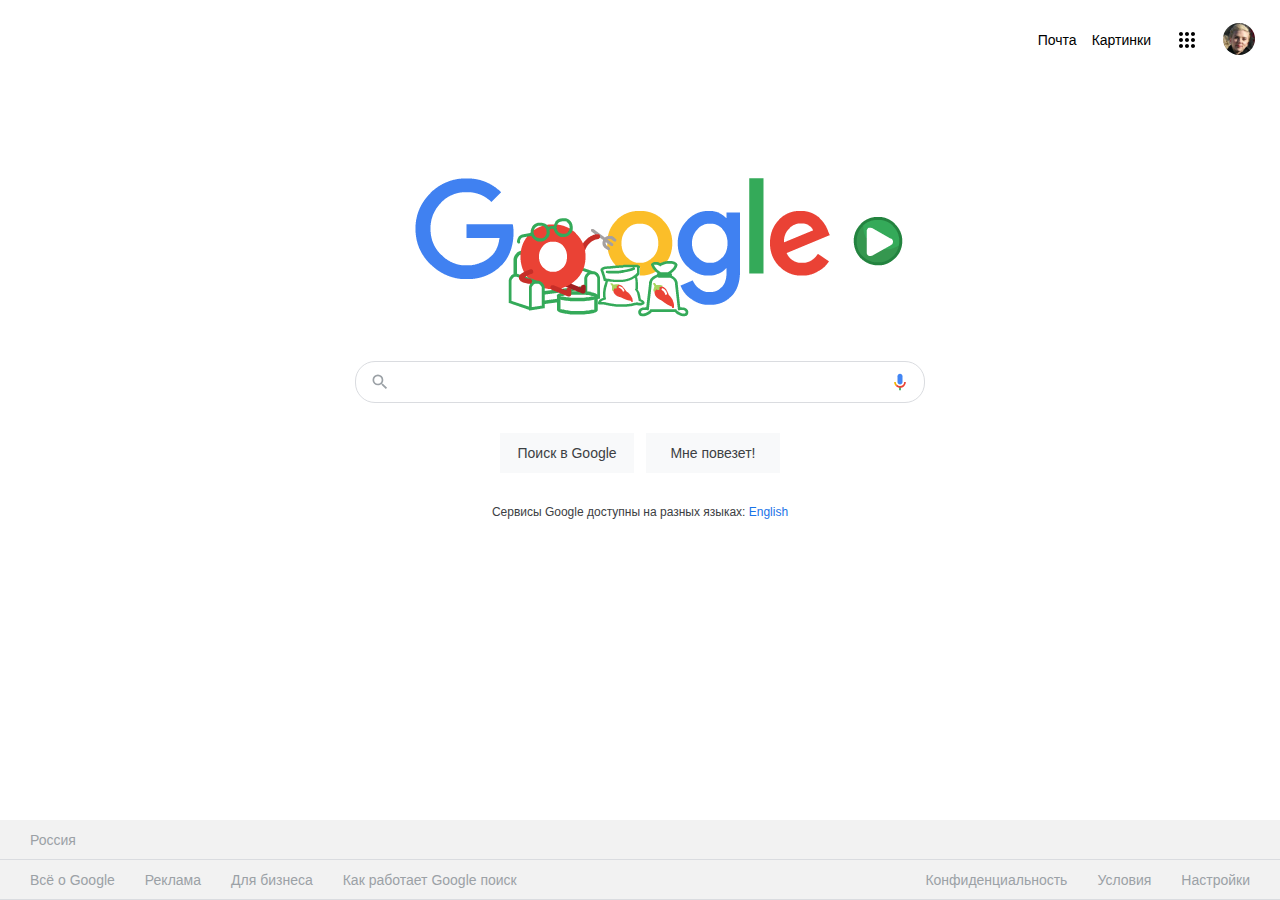
<file: 3/index.html>
<!DOCTYPE html>
<html>
	<head>
		<meta charset="UTF-8" />
		<meta http-equiv="X-UA-Compatible" content="IE=edge" />
		<meta name="viewport" content="width=device-width, initial-scale=1.0" />
		<link rel="stylesheet" href="./css/main.css" />
		<link
			rel="shortcut icon"
			href="./img/favicon/favicon.png"
			type="image/png"
		/>
		<title>Google here</title>
	</head>
	<body>
		<header>
			<a href="#"><img src="./img/photo.jpg" alt="avatar" /></a>
			<div class="hamburger">
				<label class="hamburger__label" for="dd">
					<div class="hamburger__button"></div>
					<input type="checkbox" class="hamburger__input" id="dd" />
					<div class="hamburger__menu">
						<div class="group">
							<div class="group__item">
								<span class="group__icon1"> </span>
								<span>Translate</span>
							</div>
							<div class="group__item">
								<span class="group__icon2"> </span>
								<span>Drive</span>
							</div>
							<div class="group__item">
								<span class="group__icon3"> </span>
								<span>Search</span>
							</div>
							<div class="group__item">
								<span class="group__icon4"> </span>
								<span>Maps</span>
							</div>
							<div class="group__item">
								<span class="group__icon5"> </span>
								<span>YouTube</span>
							</div>
							<div class="group__item">
								<span class="group__icon6"> </span>
								<span>Play</span>
							</div>
							<div class="group__item">
								<span class="group__icon7"> </span>
								<span>Gmail</span>
							</div>
							<div class="group__item">
								<span class="group__icon8"> </span>
								<span>Calendar</span>
							</div>
							<div class="group__item">
								<span class="group__icon9"> </span>
								<span>Photos</span>
							</div>
							<div class="group__item">
								<span class="group__icon10"> </span>
								<span>News</span>
							</div>
							<div class="group__item">
								<span class="group__icon11"> </span>
								<span>Meet</span>
							</div>
							<div class="group__item">
								<span class="group__icon12"> </span>
								<span>Duo</span>
							</div>
							<div class="group__item">
								<span class="group__icon13"> </span>
								<span>Chrome</span>
							</div>
						</div>
						<div class="group">
							<div class="group__item">
								<span class="group__icon14"> </span>
								<span>Docs</span>
							</div>
							<div class="group__item">
								<span class="group__icon15"> </span>
								<span>Blogger</span>
							</div>
							<div class="group__item">
								<span class="group__icon16"> </span>
								<span>Contacts</span>
							</div>
							<div class="group__item">
								<span class="group__icon17"> </span>
								<span>Hangouts</span>
							</div>
							<div class="group__item">
								<span class="group__icon18"> </span>
								<span>Sheets</span>
							</div>
							<div class="group__item">
								<span class="group__icon19"> </span>
								<span>Slides</span>
							</div>
							<div class="group__item">
								<span class="group__icon20"> </span>
								<span>Books</span>
							</div>
							<div class="group__item">
								<span class="group__icon21"> </span>
								<span>Keep</span>
							</div>
							<div class="group__item">
								<span class="group__icon22"> </span>
								<span>Earth</span>
							</div>
							<div class="group__item">
								<span class="group__icon23"> </span>
								<span>Podcasts</span>
							</div>
						</div>
						<button class="menu-button">
							Другие приложения и продукты от Google
						</button>
					</div>
				</label>
			</div>

			<a href="#">Картинки</a>
			<a href="#">Почта</a>
		</header>

		<main>
			<img src="./img/logo.gif" alt="Google Logo" />
			<div class="search__input">
				<span class="search__search-icon">
					<svg
						focusable="false"
						xmlns="http://www.w3.org/2000/svg"
						viewBox="0 0 24 24"
					>
						<path
							d="M15.5 14h-.79l-.28-.27A6.471 6.471 0 0 0 16 9.5 6.5 6.5 0 1 0 9.5 16c1.61 0 3.09-.59 4.23-1.57l.27.28v.79l5 4.99L20.49 19l-4.99-5zm-6 0C7.01 14 5 11.99 5 9.5S7.01 5 9.5 5 14 7.01 14 9.5 11.99 14 9.5 14z"
						></path>
					</svg>
				</span>
				<input class="search" type="text" />
				<span>
					<img src="./img/voice_icon.svg" alt="search" />
				</span>
			</div>
			<div class="search__buttons">
				<button>Поиск в Google</button>
				<button>Мне повезет!</button>
			</div>
			<div>
				<span class="search__services">
					Сервисы Google доступны на разных языках:
					<a href="">English</a></span
				>
			</div>
		</main>

		<footer>
			<div><span>Россия</span></div>
			<div class="footer__nav">
				<div>
					<a href="#">Всё о Google</a>
					<a href="#">Реклама</a>
					<a href="#">Для бизнеса</a>
					<a href="#">Как работает Google поиск</a>
				</div>
				<div>
					<a href="#">Конфиденциальность</a>
					<a href="#">Условия</a>
					<a href="#">Настройки</a>
				</div>
			</div>
		</footer>
	</body>
</html>
</file>
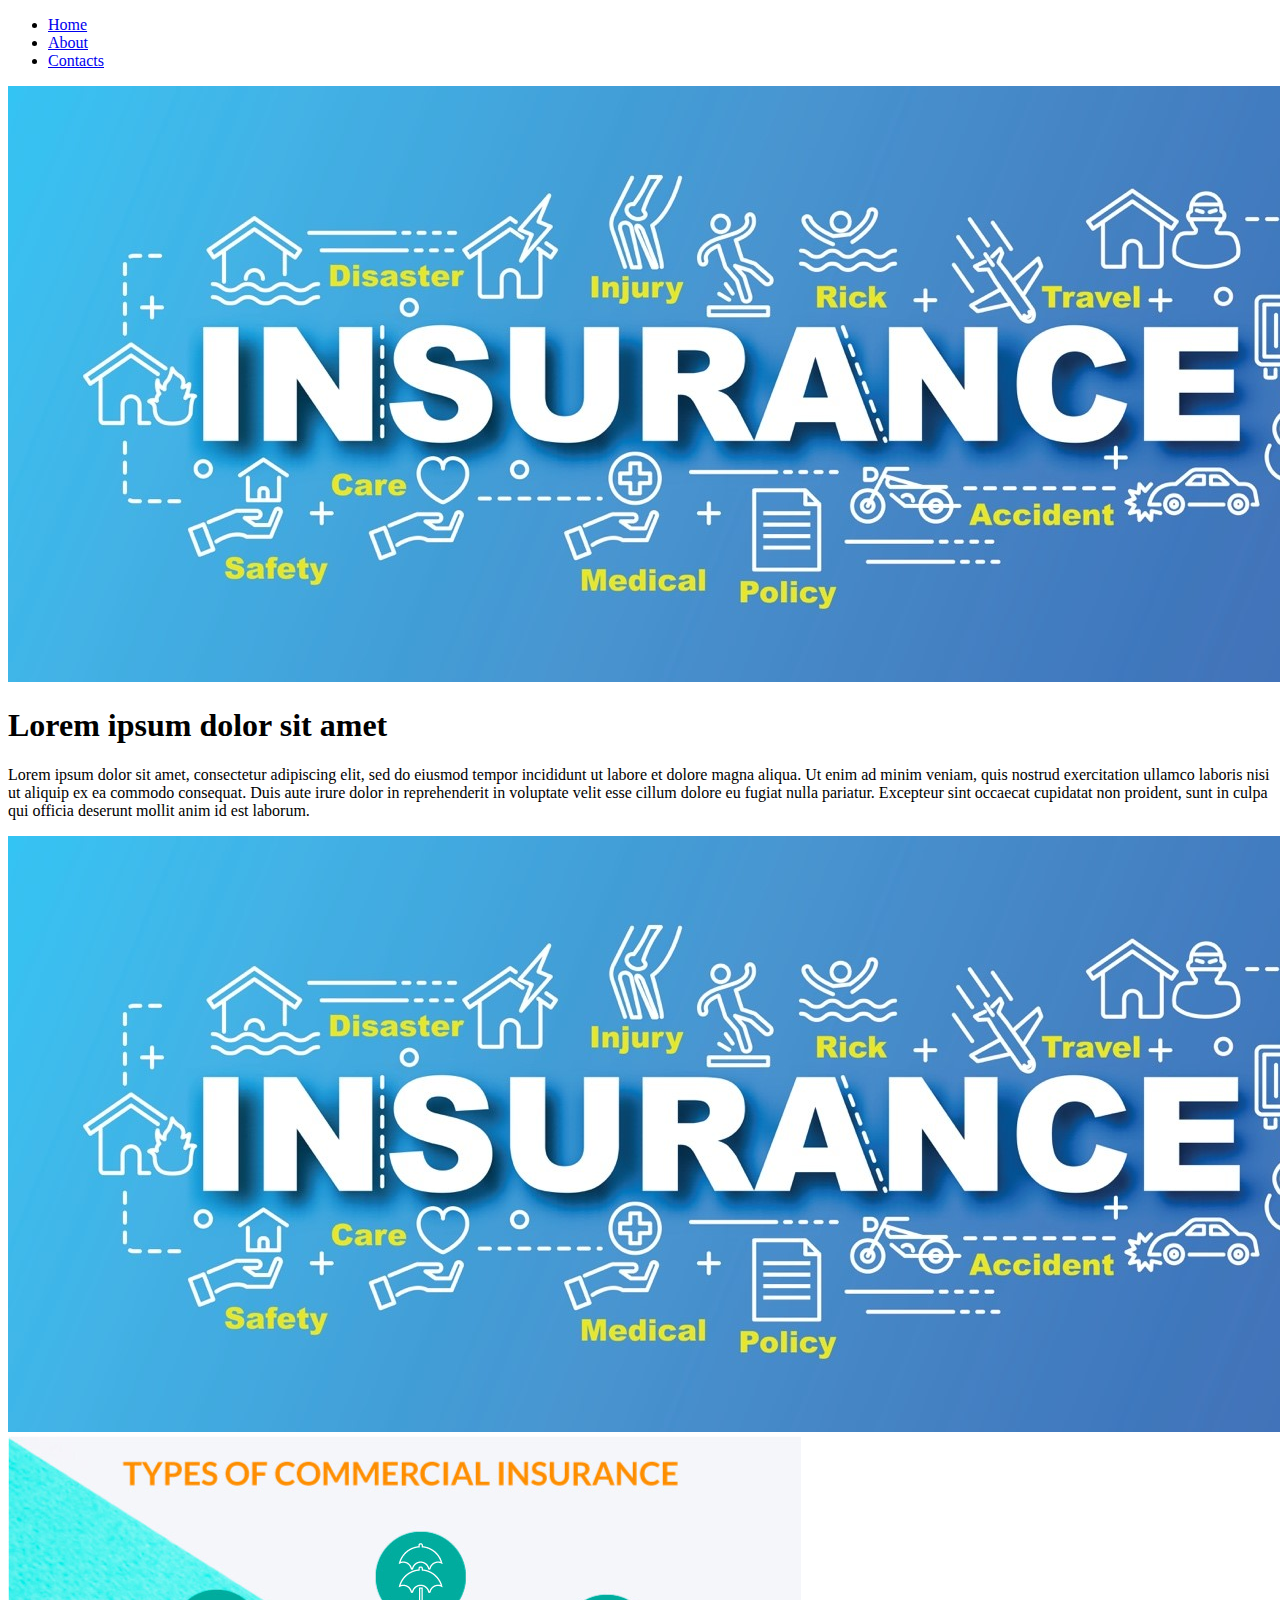
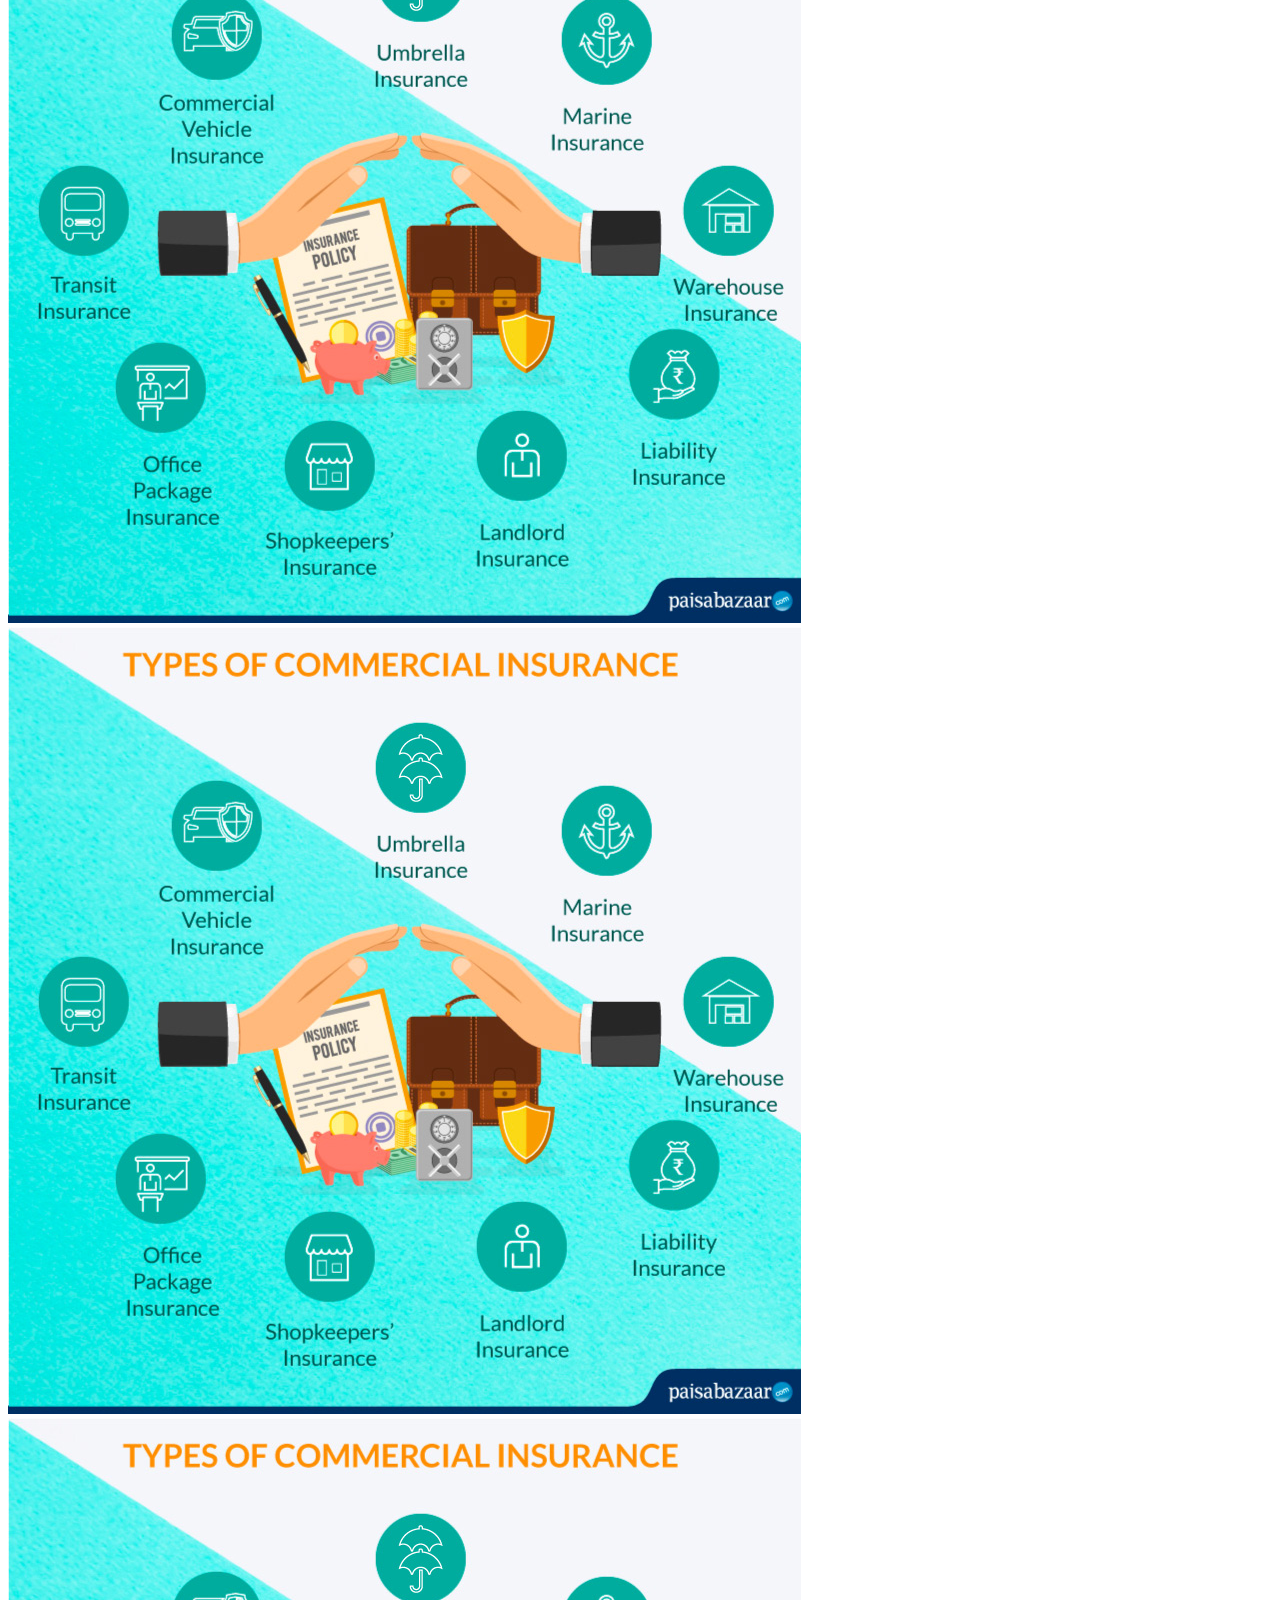
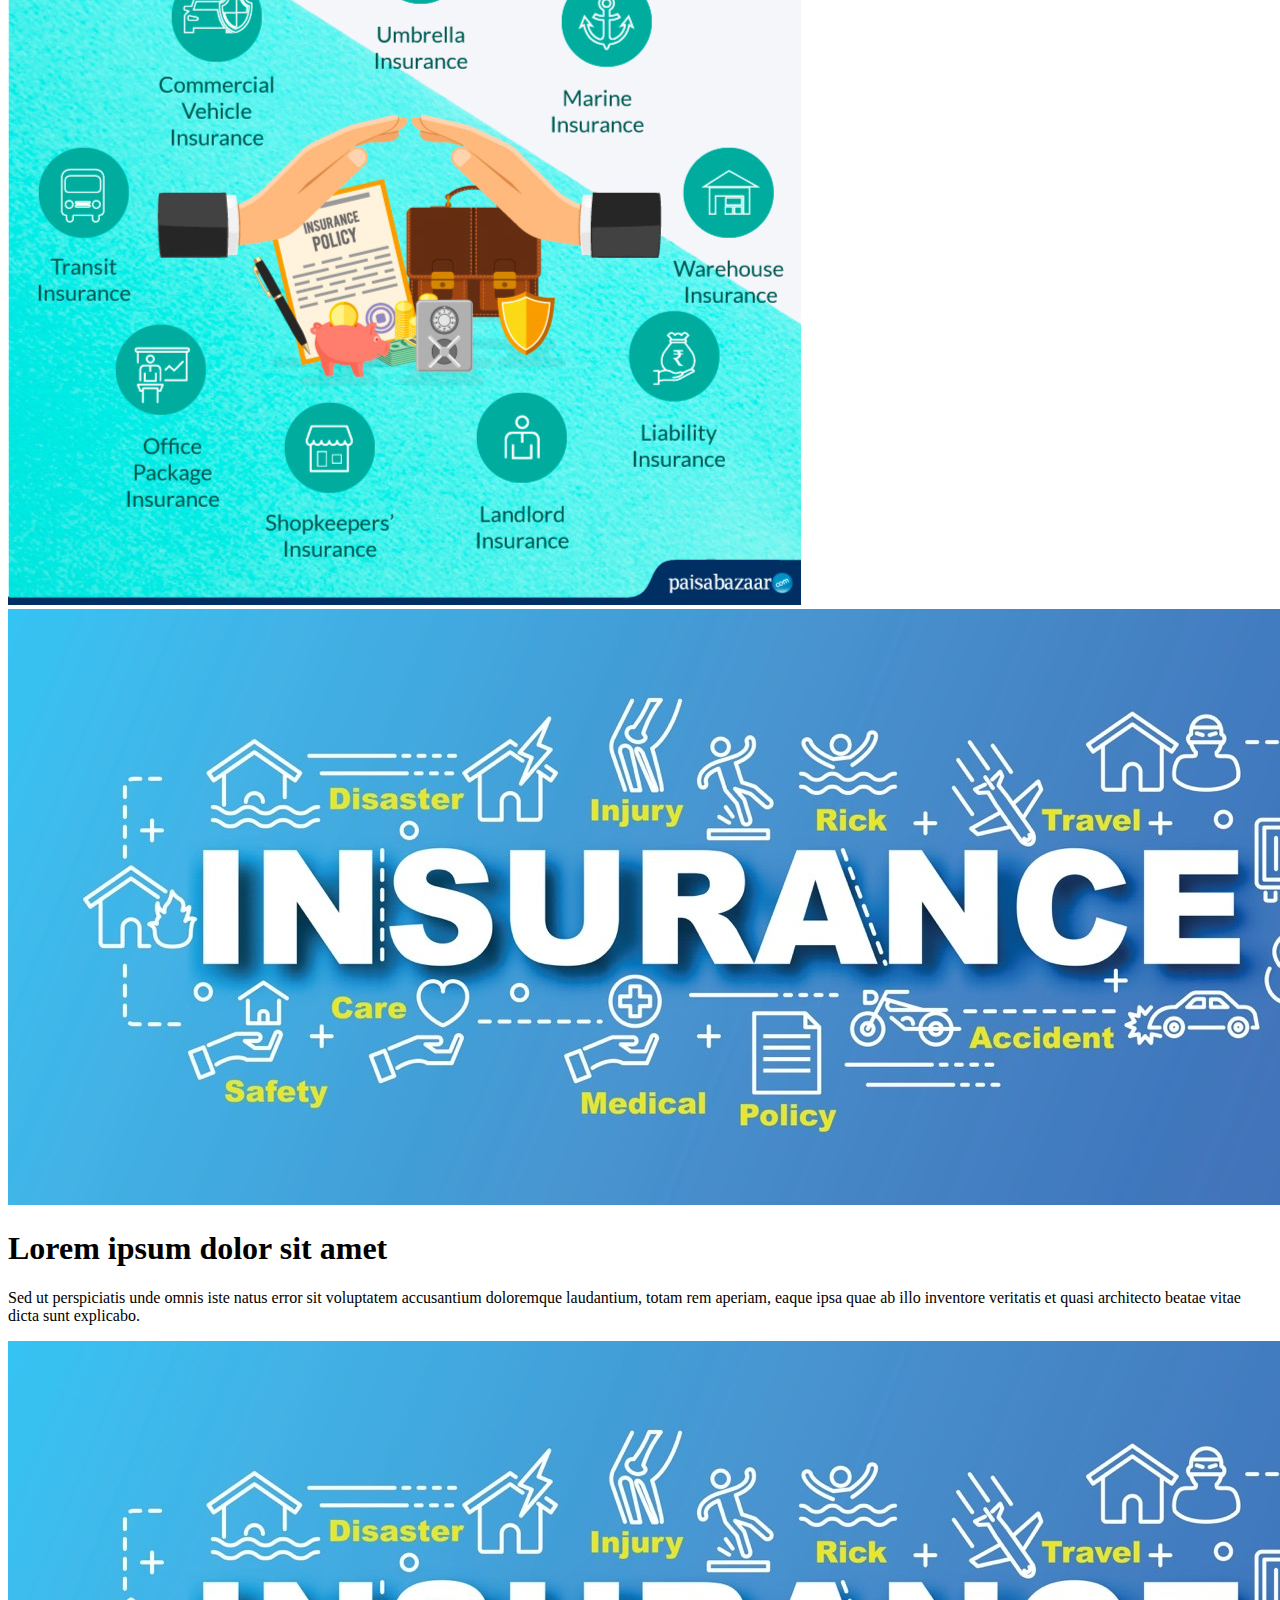
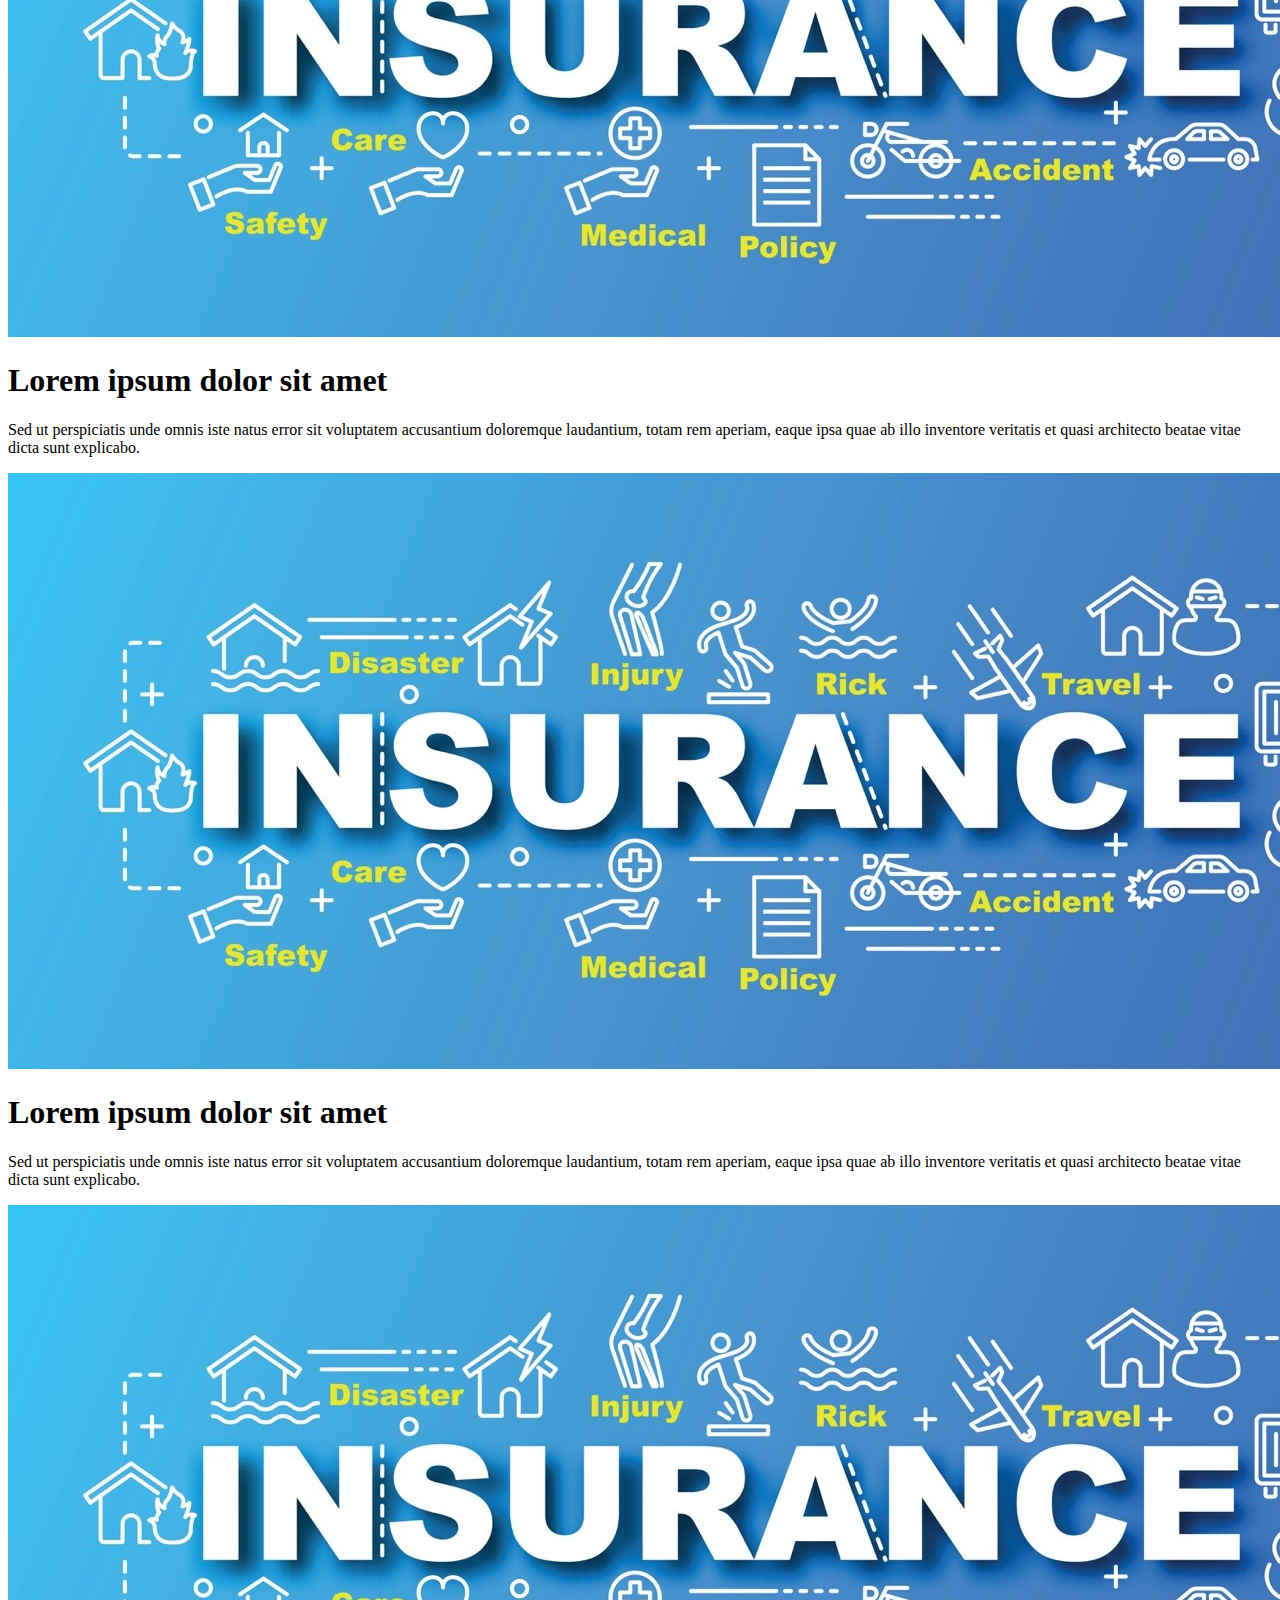
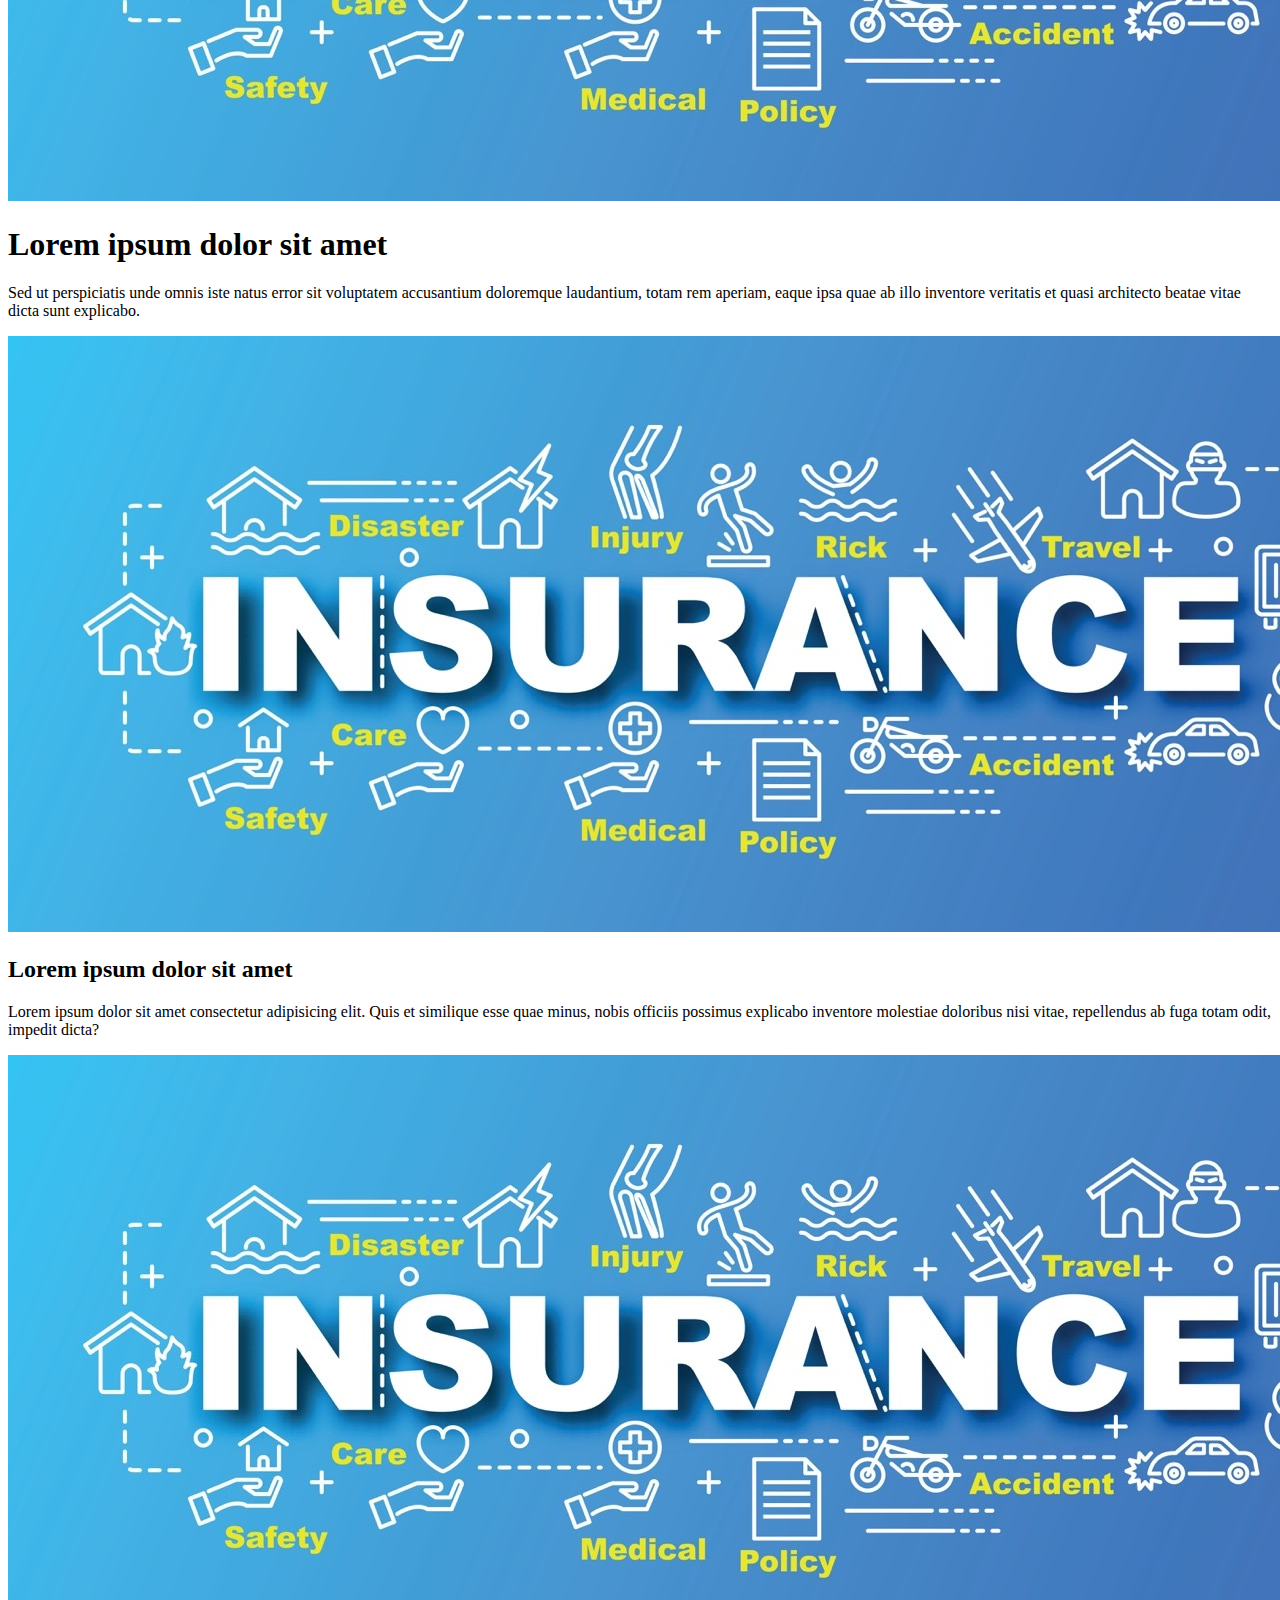
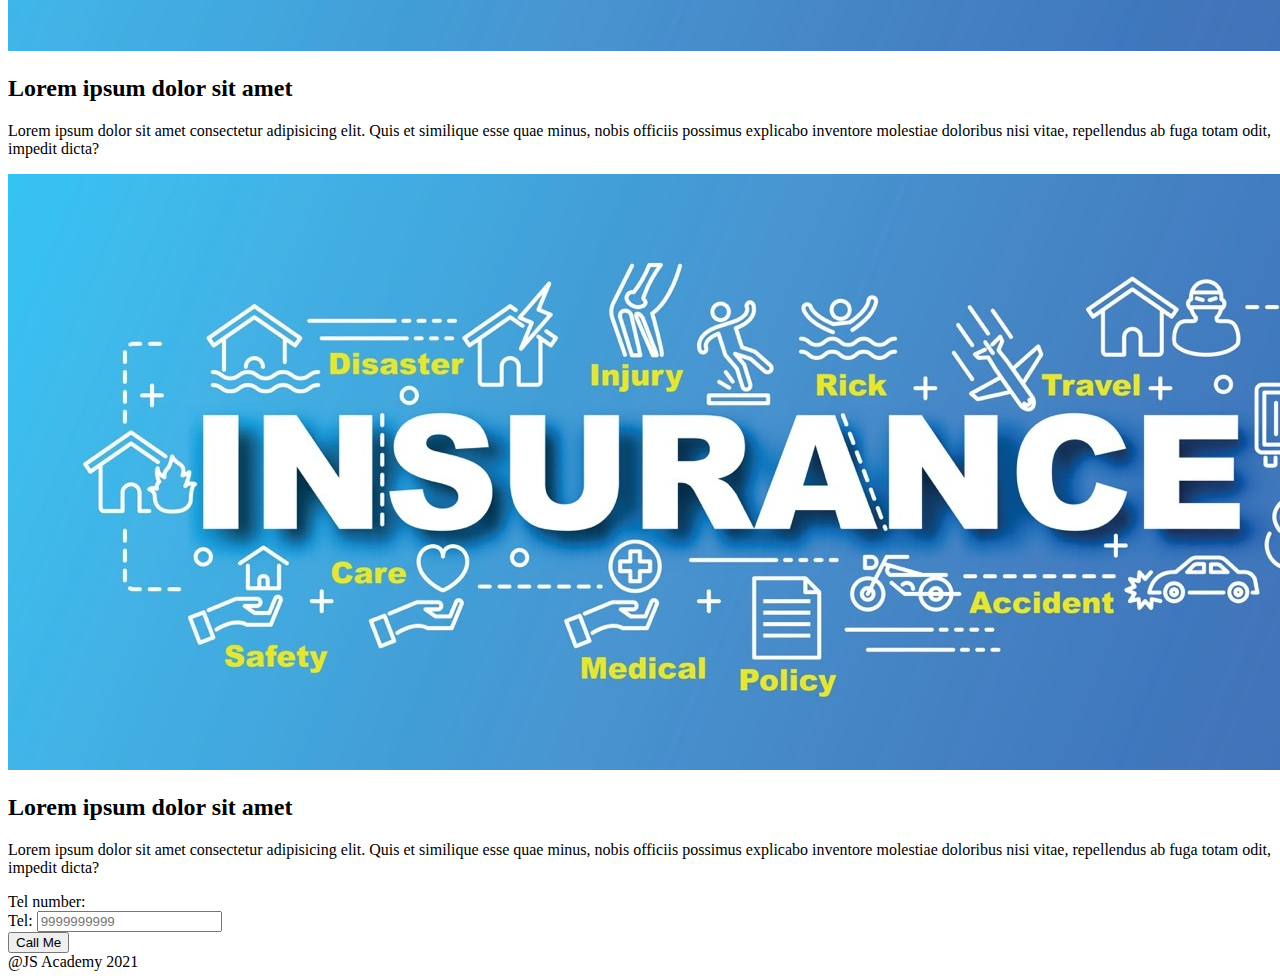
<file: 4/index.html>
<!DOCTYPE html>
<html lang="en">
	<head>
		<meta charset="UTF-8" />
		<meta http-equiv="X-UA-Compatible" content="IE=edge" />
		<meta name="viewport" content="width=device-width, initial-scale=1.0" />
		<title>Document</title>
		<link rel="stylesheet" href="./src/styles/main.scss" />
	</head>
	<body>
		<div class="topContainer">
			<header class="header">
				<nav class="header__container">
					<ul class="header__navigation">
						<li class="header__navigation-item">
							<a href="#">Home</a>
						</li>
						<li class="header__navigation-item">
							<a href="#">About</a>
						</li>
						<li class="header__navigation-item">
							<a href="#">Contacts</a>
						</li>
					</ul>
				</nav>
			</header>
			<div class="slider">
				<img src="./src/img/top-slide.jpg" class="slider__item" />
			</div>
		</div>
		<main class="mainContainer">
			<section class="content">
				<section class="whyWe">
					<h1 class="whyWe__title">Lorem ipsum dolor sit amet</h1>
					<p class="whyWe__text">
						Lorem ipsum dolor sit amet, consectetur adipiscing elit,
						sed do eiusmod tempor incididunt ut labore et dolore
						magna aliqua. Ut enim ad minim veniam, quis nostrud
						exercitation ullamco laboris nisi ut aliquip ex ea
						commodo consequat. Duis aute irure dolor in
						reprehenderit in voluptate velit esse cillum dolore eu
						fugiat nulla pariatur. Excepteur sint occaecat cupidatat
						non proident, sunt in culpa qui officia deserunt mollit
						anim id est laborum.
					</p>
				</section>

				<section class="partners">
					<img
						class="partners__item"
						src="./src/img/top-slide.jpg"
						alt="partner"
					/>
					<img
						class="partners__item"
						src="./src/img/sponsors.jpg"
						alt="partner"
					/>
					<img
						class="partners__item"
						src="./src/img/sponsors.jpg"
						alt="partner"
					/>
					<img
						class="partners__item"
						src="./src/img/sponsors.jpg"
						alt="partner"
					/>
				</section>

				<section class="proposals">
					<article class="proposals__item">
						<img
							class="proposals__item-img"
							src="./src/img/top-slide.jpg"
						/>
						<div class="proposals__item-content">
							<h1 class="proposals__item-title">
								Lorem ipsum dolor sit amet
							</h1>
							<p class="proposals__item-text">
								Sed ut perspiciatis unde omnis iste natus error
								sit voluptatem accusantium doloremque
								laudantium, totam rem aperiam, eaque ipsa quae
								ab illo inventore veritatis et quasi architecto
								beatae vitae dicta sunt explicabo.
							</p>
						</div>
					</article>
					<article
						class="proposals__item proposals__item--rigth-sided"
					>
						<img
							class="proposals__item-img"
							src="./src/img/top-slide.jpg"
						/>
						<div class="proposals__item-content">
							<h1 class="proposals__item-title">
								Lorem ipsum dolor sit amet
							</h1>
							<p class="proposals__item-text">
								Sed ut perspiciatis unde omnis iste natus error
								sit voluptatem accusantium doloremque
								laudantium, totam rem aperiam, eaque ipsa quae
								ab illo inventore veritatis et quasi architecto
								beatae vitae dicta sunt explicabo.
							</p>
						</div>
					</article>
					<article class="proposals__item">
						<img
							class="proposals__item-img"
							src="./src/img/top-slide.jpg"
						/>
						<div class="proposals__item-content">
							<h1 class="proposals__item-title">
								Lorem ipsum dolor sit amet
							</h1>
							<p class="proposals__item-text">
								Sed ut perspiciatis unde omnis iste natus error
								sit voluptatem accusantium doloremque
								laudantium, totam rem aperiam, eaque ipsa quae
								ab illo inventore veritatis et quasi architecto
								beatae vitae dicta sunt explicabo.
							</p>
						</div>
					</article>
					<article
						class="proposals__item proposals__item--rigth-sided"
					>
						<img
							class="proposals__item-img"
							src="./src/img/top-slide.jpg"
						/>
						<div class="proposals__item-content">
							<h1 class="proposals__item-title">
								Lorem ipsum dolor sit amet
							</h1>
							<p class="proposals__item-text">
								Sed ut perspiciatis unde omnis iste natus error
								sit voluptatem accusantium doloremque
								laudantium, totam rem aperiam, eaque ipsa quae
								ab illo inventore veritatis et quasi architecto
								beatae vitae dicta sunt explicabo.
							</p>
						</div>
					</article>
				</section>

				<section class="articles">
					<article class="articles__item">
						<img
							src="./src/img/top-slide.jpg"
							class="articles__header"
							alt="article header"
						/>
						<div class="articles__content">
							<h2 class="articles__title">
								Lorem ipsum dolor sit amet
							</h2>
							<p>
								Lorem ipsum dolor sit amet consectetur
								adipisicing elit. Quis et similique esse quae
								minus, nobis officiis possimus explicabo
								inventore molestiae doloribus nisi vitae,
								repellendus ab fuga totam odit, impedit dicta?
							</p>
						</div>
					</article>
					<article class="articles__item">
						<img
							src="./src/img/top-slide.jpg"
							class="articles__header"
							alt="article header"
						/>
						<div class="articles__content">
							<h2 class="articles__title">
								Lorem ipsum dolor sit amet
							</h2>
							<p>
								Lorem ipsum dolor sit amet consectetur
								adipisicing elit. Quis et similique esse quae
								minus, nobis officiis possimus explicabo
								inventore molestiae doloribus nisi vitae,
								repellendus ab fuga totam odit, impedit dicta?
							</p>
						</div>
					</article>
					<article class="articles__item">
						<img
							src="./src/img/top-slide.jpg"
							class="articles__header"
							alt="article header"
						/>
						<div class="articles__content">
							<h2 class="articles__title">
								Lorem ipsum dolor sit amet
							</h2>
							<p>
								Lorem ipsum dolor sit amet consectetur
								adipisicing elit. Quis et similique esse quae
								minus, nobis officiis possimus explicabo
								inventore molestiae doloribus nisi vitae,
								repellendus ab fuga totam odit, impedit dicta?
							</p>
						</div>
					</article>
				</section>
			</section>

			<aside class="aside">
				<form class="contact-form" action="">
					<label class="contact-form__label" for="tel-number"
						>Tel number:</label
					>
					<div class="contact-form__input-wrapper">
						<span class="contact-form__tel-mark">Tel: </span>
						<input
							class="contact-form__input"
							placeholder="9999999999"
							pattern="\d{10}"
							maxlength="10"
							type="tel"
							id="tel-number"
							required
						/>
					</div>

					<input
						type="submit"
						class="contact-form__button"
						value="Call Me"
					/>
				</form>
			</aside>
		</main>
		<footer class="footer">
			<div class="footer__copy">@JS Academy 2021</div>
		</footer>
	</body>
</html>
</file>
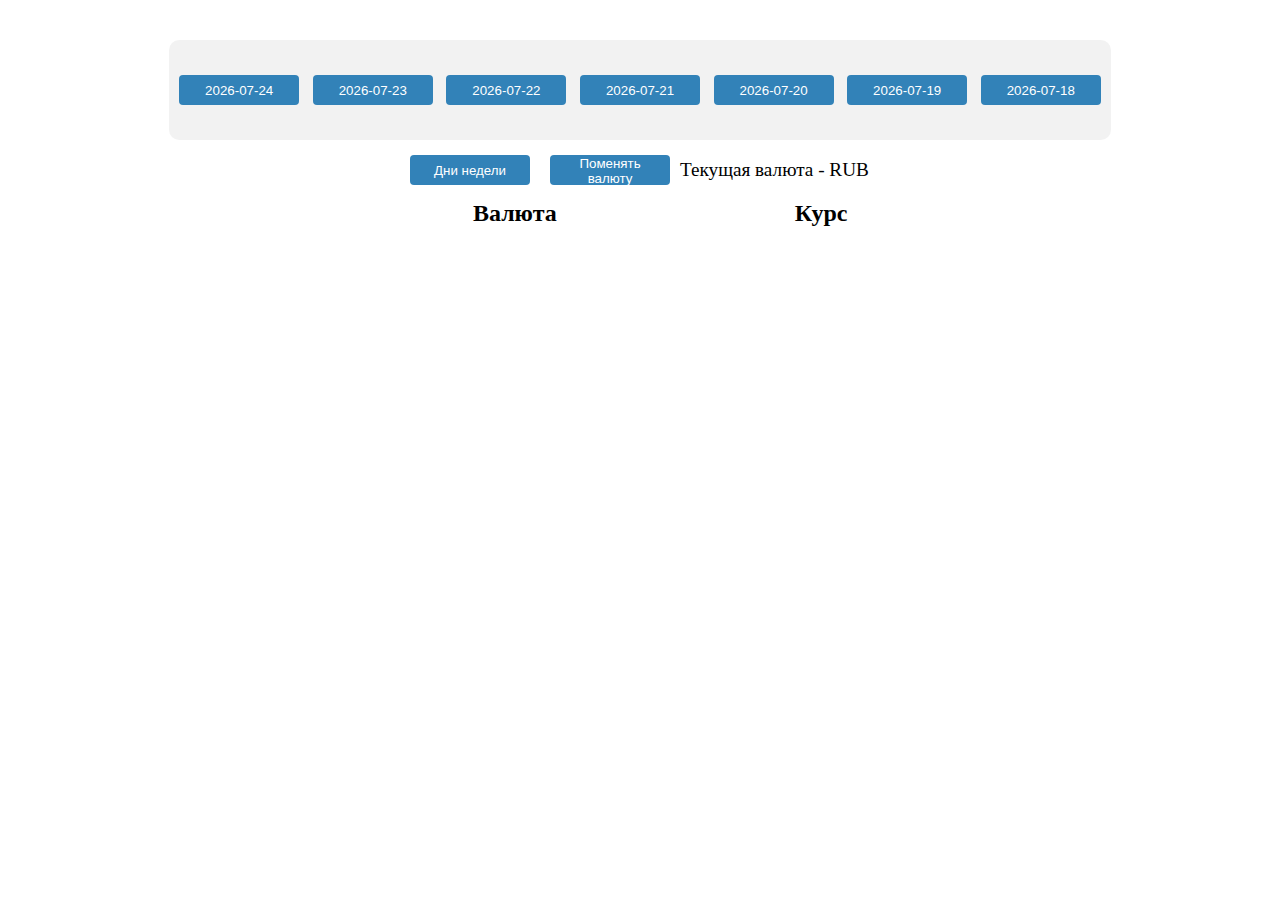
<file: 6/index.html>
<!DOCTYPE html>
<html lang="en">
<head>
	<meta charset="UTF-8">
	<meta http-equiv="X-UA-Compatible" content="IE=edge">
	<meta name="viewport" content="width=device-width, initial-scale=1.0">
	<link rel="stylesheet" href="./styles.css">
	<title>Document</title>
</head>
<body>
	<div id = 'app'></div>
	<script src = './script.js'></script>
</body>
</html>
</file>
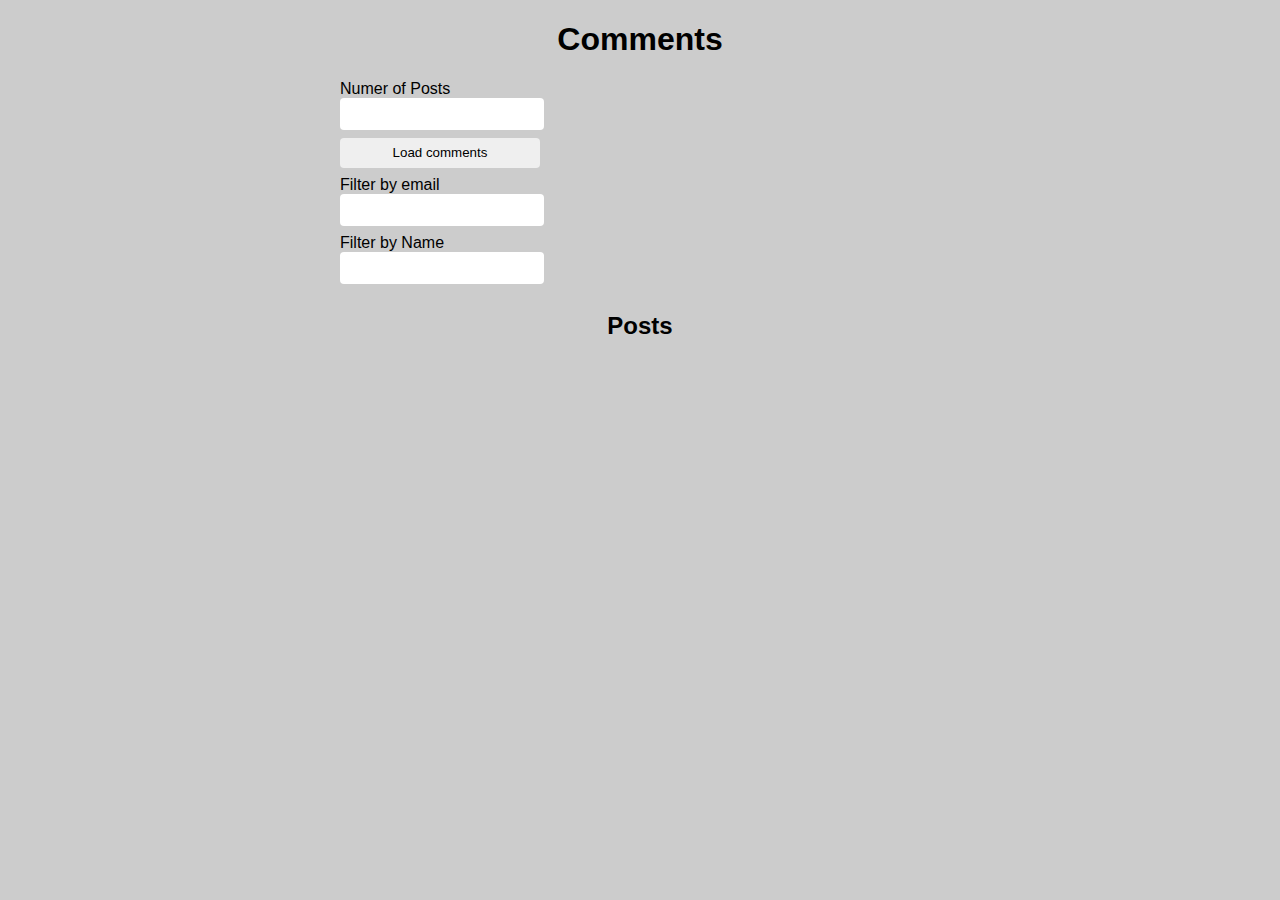
<file: 8/index.html>
<!DOCTYPE html>
<html lang="en">
	<head>
		<meta charset="UTF-8" />
		<meta http-equiv="X-UA-Compatible" content="IE=edge" />
		<meta name="viewport" content="width=device-width, initial-scale=1.0" />
		<title>Document</title>
		<link rel="stylesheet" href="./styles.css" />
		<link rel="stylesheet" href="./spinner.css" />
	</head>
	<body id = 'myApp'>
		<header class="header">
			<h1>Comments</h1>
			<form action="">
				<label for="number"> Numer of Posts </label>
				<input id="number" class="header__input" type="number" />

				<input id = 'load' class = 'header__input' type="button" value = 'Load comments' >

				<label for="email"> Filter by email </label>
				<input id="email" class="header__input" type="email" />

				<label for="name"> Filter by Name</label>
				<input id="name" class="header__input" type="text" />

			</form>
		</header>

		<section>
			<h2>Posts</h2>
			<div class="spinner">
				<div class="cube1"></div>
				<div class="cube2"></div>
			</div>
			<ul class="list"></ul>
		</section>

		<script src="./index.js"></script>
	</body>
</html>
</file>
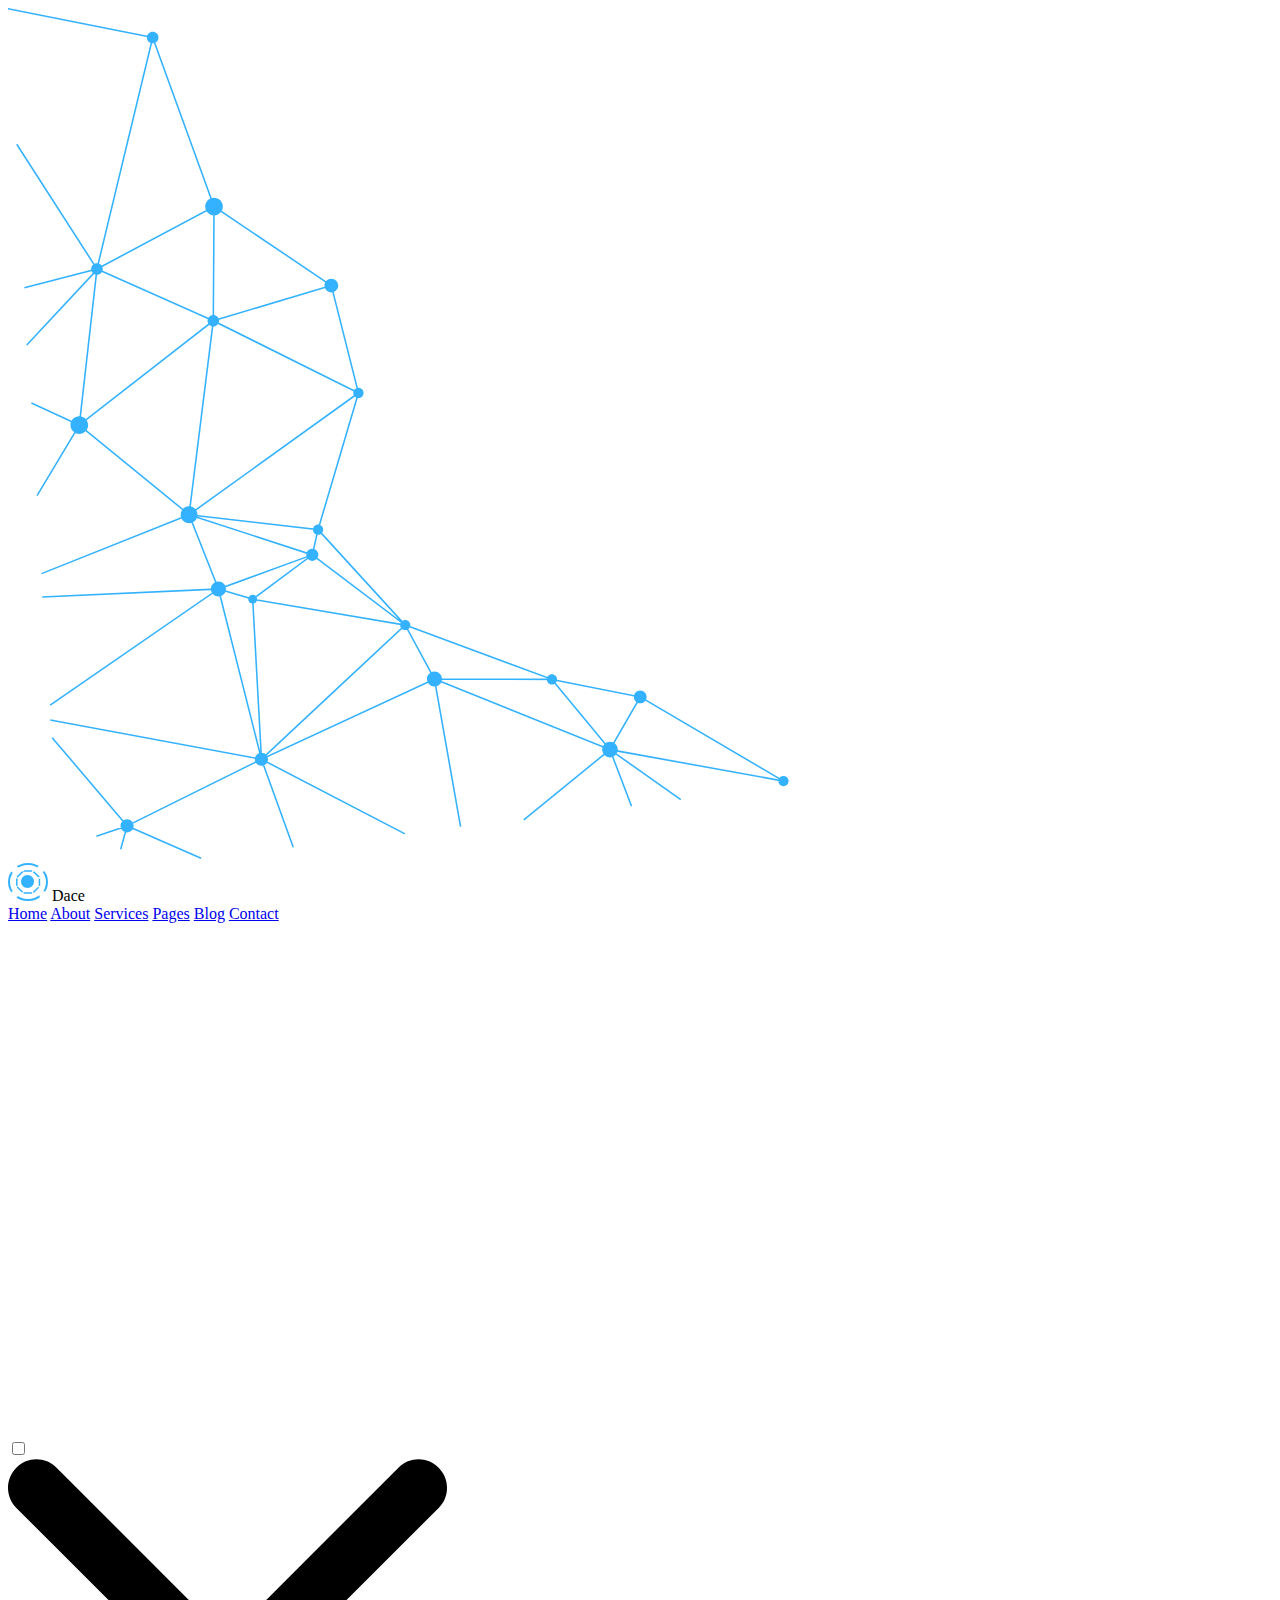
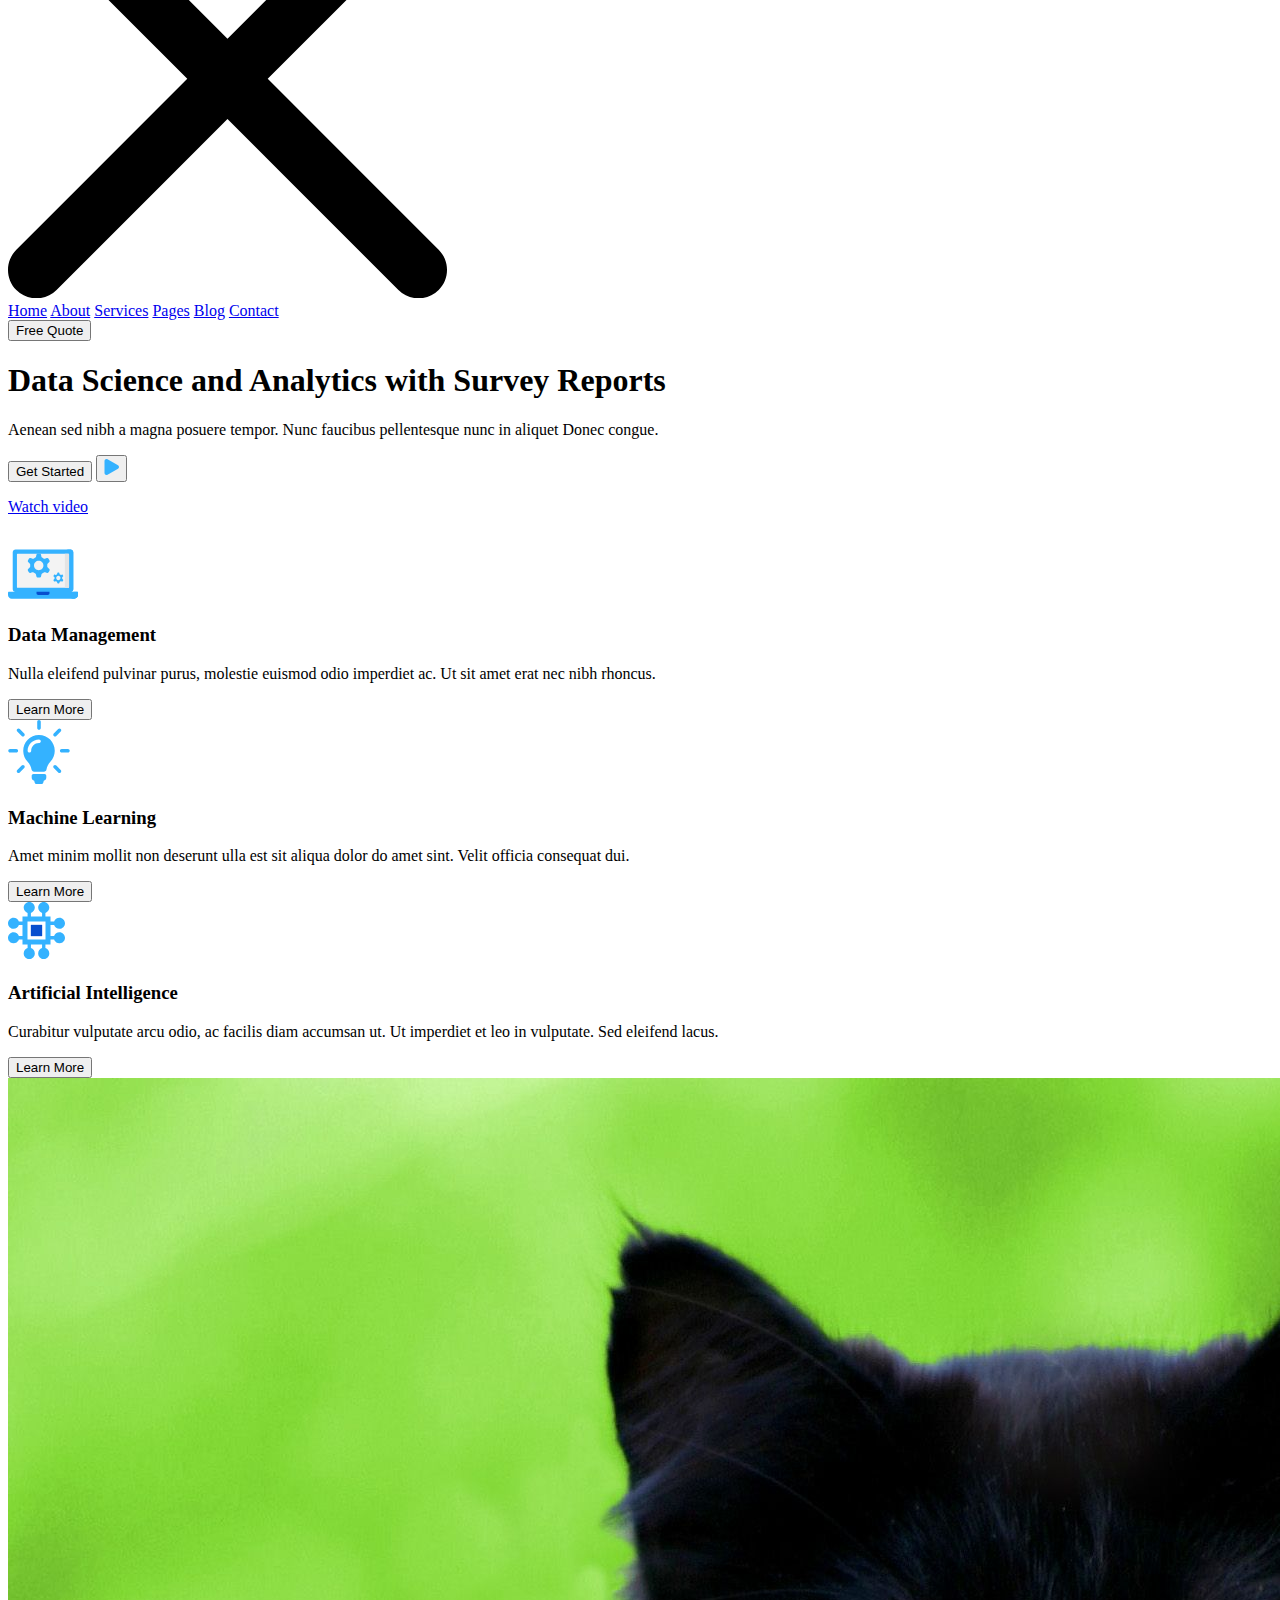
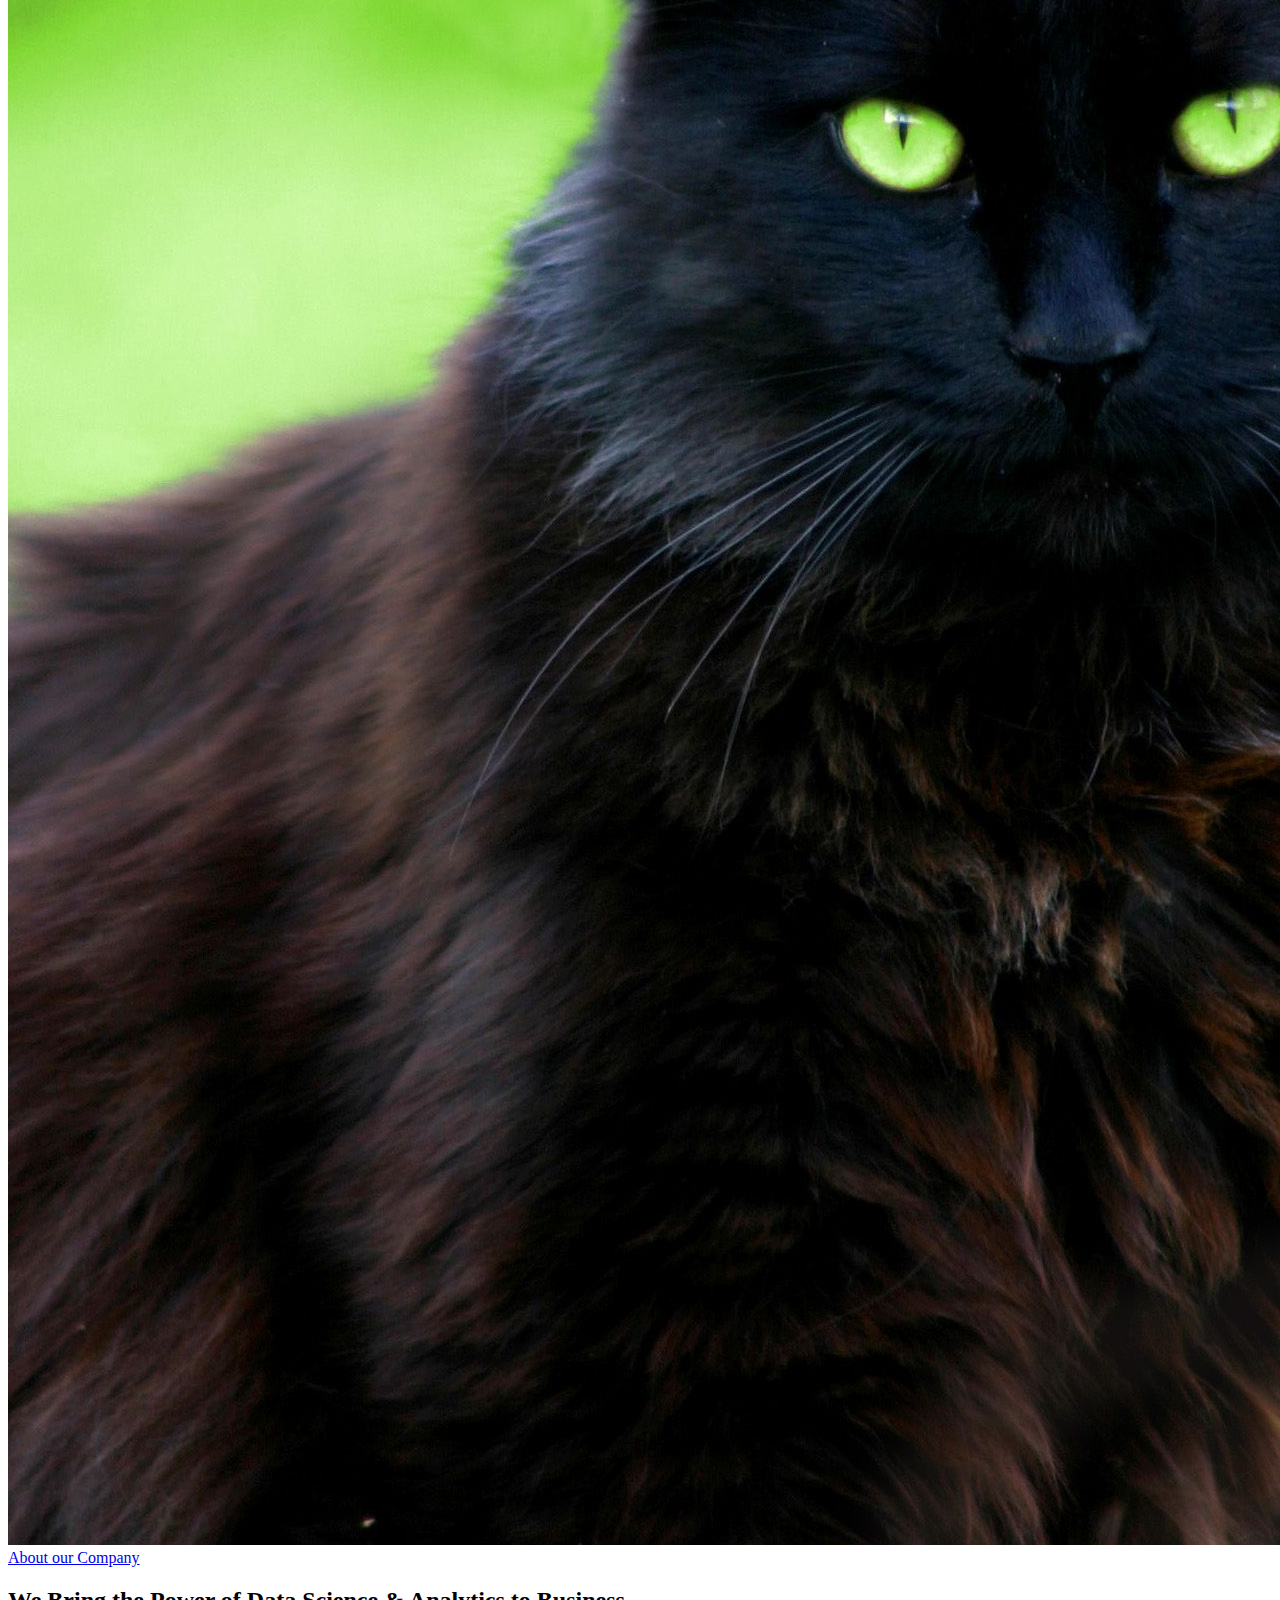
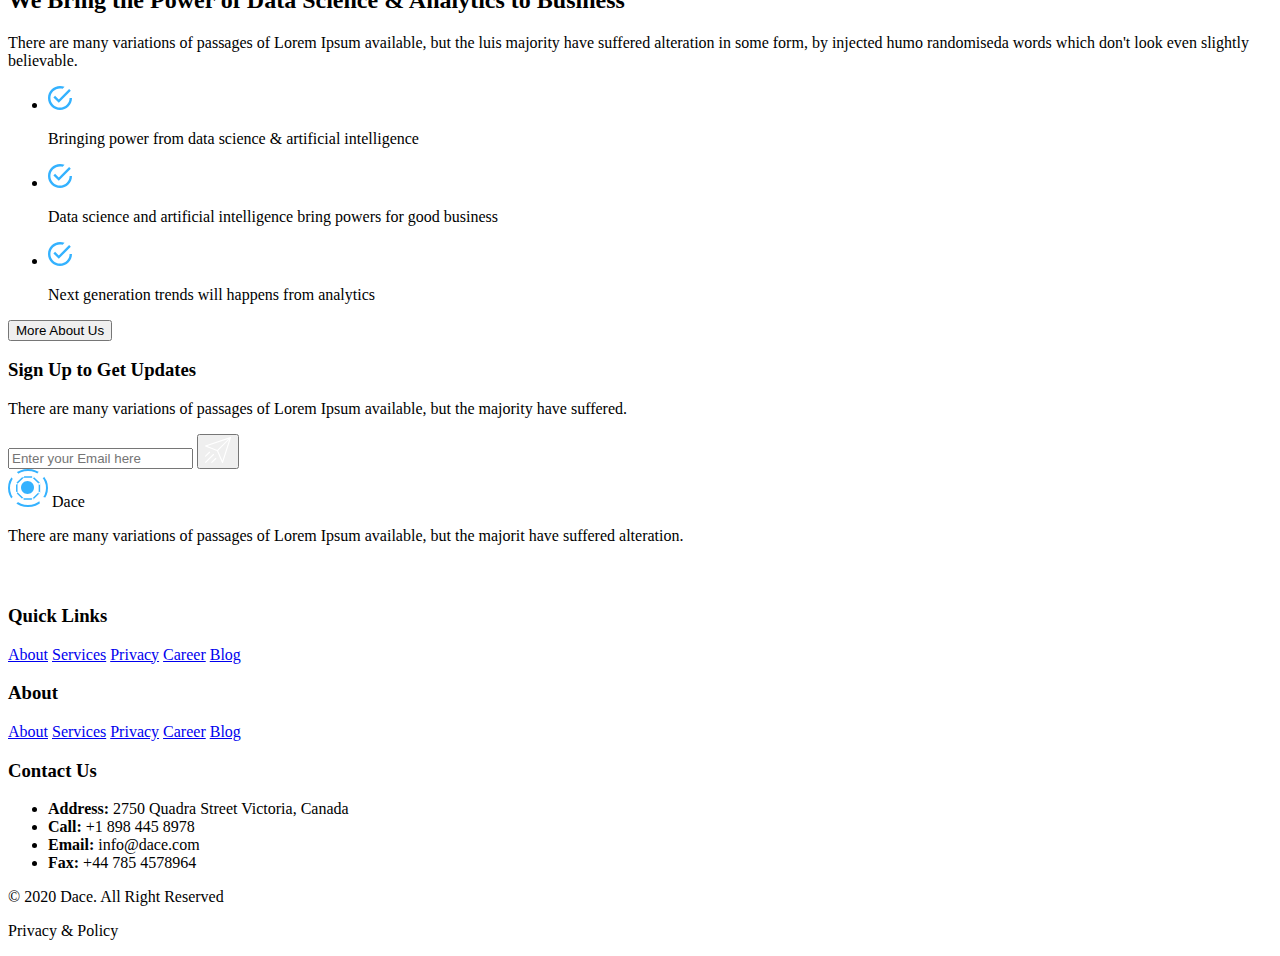
<file: test1/index.html>
<!DOCTYPE html>
<html lang="en">
	<head>
		<meta charset="UTF-8" />
		<meta http-equiv="X-UA-Compatible" content="IE=edge" />
		<meta name="viewport" content="width=device-width, initial-scale=1.0" />
		<meta
			name="description"
			content="Data Science and Analytics to the rescue. Modern solutions for optimization and blah blah blah..."
		/>
		<meta
			name="keywords"
			content="data Science, analytics, artificial-intelligence, big-data"
		/>
		<title>Dace</title>
		<link rel="preconnect" href="https://fonts.gstatic.com" />
		<link
			href="https://fonts.googleapis.com/css2?family=Lato:wght@400;700;900&family=Roboto:wght@300;400;500&display=swap"
			rel="stylesheet"
		/>
		<link
			rel="shortcut icon"
			href="./src/img/icons/logo.svg"
			type="image/x-icon"
		/>
		<link rel="stylesheet" href="./src/styles/main.scss" />
	</head>
	<body>
		<div class="bg-top"><img src="./src/img/web.svg" alt=""></div>
		<header class="header container">
			<div class="header__top">
				<div class="logo">
					<img
						class="logo__img"
						src="./src/img/icons/logo.svg"
						alt="Dace Logo"
					/>
					<span class="logo__text">Dace</span>
				</div>
				<nav class="navigation">
					<a class="navigation__link" href="#">Home</a>
					<a class="navigation__link" href="#">About</a>
					<a class="navigation__link" href="#">Services</a>
					<a class="navigation__link" href="#">Pages</a>
					<a class="navigation__link" href="#">Blog</a>
					<a class="navigation__link" href="#">Contact</a>
				</nav>
				<div class="drawer">
					<label for="burger">
						<div class="drawer__button">
							<img
								class="drawer__icon"
								src="./src/img/icons/menu.svg"
								alt="menu"
							/>
						</div>
					</label>
					<input
						class="drawer__checkbox"
						type="checkbox"
						id="burger"
					/>

					<div class="drawer__block">
						<label for="burger"><img class = 'drawer__icon drawer__icon_close'src="./src/img/icons/close.svg" alt="close icon"></label>
						<nav class="drawer__navigation">
							<a class="drawer__link" href="#">Home</a>
							<a class="drawer__link" href="#">About</a>
							<a class="drawer__link" href="#">Services</a>
							<a class="drawer__link" href="#">Pages</a>
							<a class="drawer__link" href="#">Blog</a>
							<a class="drawer__link" href="#">Contact</a>
						</nav>
					</div>
					<label class="drawer__backdrop" for="burger"></label>
				</div>

				<div class = 'header__free-quote'>
					<button class="button">Free Quote</button>
				</div>
			</div>

			<section class="header__main">
				<h1 class="header__title">
					Data Science and Analytics with Survey Reports
				</h1>
				<p class="header__paragraph">
					Aenean sed nibh a magna posuere tempor. Nunc faucibus
					pellentesque nunc in aliquet Donec congue.
				</p>
				<div class="header__get-started">
					<button class="button button_get-started">
						Get Started
					</button>
					<a href="#" class="video">
						<button class="video__icon">
							<img
								class="video__icon__play"
								src="./src/img/icons/play.svg"
								alt="video icon"
							/>
						</button>
						<p class="video__text">Watch video</p>
					</a>
				</div>
			</section>
		</header>

		<main class="main-content main-content_mb container">
			<section class="features features_mb">
				<section class="feature">
					<div class="feature__icon-bg">
						<div class="feature__icon-inner-bg">
							<img
								src="./src/img/icons/data-manegment.svg"
								alt="data manegment icon"
							/>
						</div>
					</div>

					<h3 class="feature__title">Data Management</h3>

					<p class="feature__content">
						Nulla eleifend pulvinar purus, molestie euismod odio
						imperdiet ac. Ut sit amet erat nec nibh rhoncus.
					</p>

					<button class="button button_features">Learn More</button>
				</section>
				<section class="feature">
					<div class="feature__icon-bg">
						<div class="feature__icon-inner-bg">
							<img
								src="./src/img/icons/idea.svg"
								alt="idea icon"
							/>
						</div>
					</div>

					<h3 class="feature__title">Machine Learning</h3>

					<p class="feature__content">
						Amet minim mollit non deserunt ulla est sit aliqua dolor
						do amet sint. Velit officia consequat dui.
					</p>

					<button class="button button_features">Learn More</button>
				</section>
				<section class="feature">
					<div class="feature__icon-bg">
						<div class="feature__icon-inner-bg">
							<img
								src="./src/img/icons/artificial-intelligence.svg"
								alt="ai icon"
							/>
						</div>
					</div>

					<h3 class="feature__title">Artificial Intelligence</h3>

					<p class="feature__content">
						Curabitur vulputate arcu odio, ac facilis diam accumsan
						ut. Ut imperdiet et leo in vulputate. Sed eleifend
						lacus.
					</p>

					<button class="button button_features">Learn More</button>
				</section>
			</section>

			<section class="about about_mb">
				<img
					class="about__avatar"
					src="./src/img/avatar.jpg"
					alt="avatar"
				/>
				<section class="about__block">
					<a class="about__link" href="#">About our Company</a>
					<h2 class="about__title">
						We Bring the Power of Data Science & Analytics to
						Business
					</h2>
					<p class="about__paragraph">
						There are many variations of passages of Lorem Ipsum
						available, but the luis majority have suffered
						alteration in some form, by injected humo randomiseda
						words which don't look even slightly believable.
					</p>
					<ul class="about__bullets">
						<li class="about__bullet">
							<img
								src="./src/img/icons/circle-check.svg"
								alt=""
							/>
							<p class="about__bullet-content">
								Bringing power from data science & artificial
								intelligence
							</p>
						</li>
						<li class="about__bullet">
							<img
								src="./src/img/icons/circle-check.svg"
								alt=""
							/>
							<p class="about__bullet-content">
								Data science and artificial intelligence bring
								powers for good business
							</p>
						</li>
						<li class="about__bullet">
							<img
								src="./src/img/icons/circle-check.svg"
								alt=""
							/>
							<p class="about__bullet-content">
								Next generation trends will happens from
								analytics
							</p>
						</li>
					</ul>
					<button class="button button_about">More About Us</button>
				</section>
			</section>

			<aside class="subscribe">
				<div class="subscribe__paper">
					<section class="subscribe__left">
						<h3 class="subscribe__title">Sign Up to Get Updates</h3>
						<p>
							There are many variations of passages of Lorem Ipsum
							available, but the majority have suffered.
						</p>
					</section>
					<form action="" class="subscribe__form">
						<input
							required
							type="email"
							class="subscribe__input"
							type="text"
							placeholder="Enter your Email here"
						/>
						<button class="button button_subscribe">
							<img
								src="./src/img/icons/submit-subscription.svg"
								alt=""
							/>
						</button>
					</form>
				</div>
			</aside>
		</main>

		<footer class="footer container">
			<section class="footer__top">
				<section class="footer__item">
					<div class="logo logo_footer">
						<img
							class="logo__img"
							src="./src/img/icons/logo.svg"
							alt="Dace Logo"
						/>
						<span class="logo__text">Dace</span>
					</div>
					<p class="footer__paragraph">
						There are many variations of passages of Lorem Ipsum
						available, but the majorit have suffered alteration.
					</p>
					<nav class="social">
						<a class="social__background" href="#"
							><img
								class="social__img"
								src="./src/img/icons/facebook.svg"
								alt="facebook"
						/></a>
						<a class="social__background" href="#"
							><img
								class="social__img"
								src="./src/img/icons/twitter.svg"
								alt="twitter"
						/></a>
						<a class="social__background" href="#"
							><img
								class="social__img"
								src="./src/img/icons/instagram.svg"
								alt="instagram"
						/></a>
					</nav>
				</section>
				<section class="footer__item">
					<h3 class="footer__title">Quick Links</h3>
					<nav class="footer__nav-list">
						<a class="footer__list-item" href="#">About</a>
						<a class="footer__list-item" href="#">Services</a>
						<a class="footer__list-item" href="#">Privacy</a>
						<a class="footer__list-item" href="#">Career</a>
						<a class="footer__list-item" href="#">Blog</a>
					</nav>
				</section>
				<section class="footer__item">
					<h3 class="footer__title">About</h3>
					<nav class="footer__nav-list">
						<a class="footer__list-item" href="#">About</a>
						<a class="footer__list-item" href="#">Services</a>
						<a class="footer__list-item" href="#">Privacy</a>
						<a class="footer__list-item" href="#">Career</a>
						<a class="footer__list-item" href="#">Blog</a>
					</nav>
				</section>
				<section class="footer__item">
					<h3 class="footer__title">Contact Us</h3>
					<ul>
						<li class="footer__list-item">
							<strong>Address:</strong> 2750 Quadra Street
							Victoria, Canada
						</li>
						<li class="footer__list-item">
							<strong>Call:</strong> +1 898 445 8978
						</li>
						<li class="footer__list-item">
							<strong>Email:</strong> info@dace.com
						</li>
						<li class="footer__list-item">
							<strong>Fax:</strong> +44 785 4578964
						</li>
					</ul>
				</section>
			</section>

			<div class="footer__bottom">
				<p class="footer__copyright">© 2020 Dace. All Right Reserved</p>
				<p class="footer__copyright">Privacy & Policy</p>
			</div>
		</footer>
		<div class="bg-bottom"></div>
	</body>
</html>
</file>
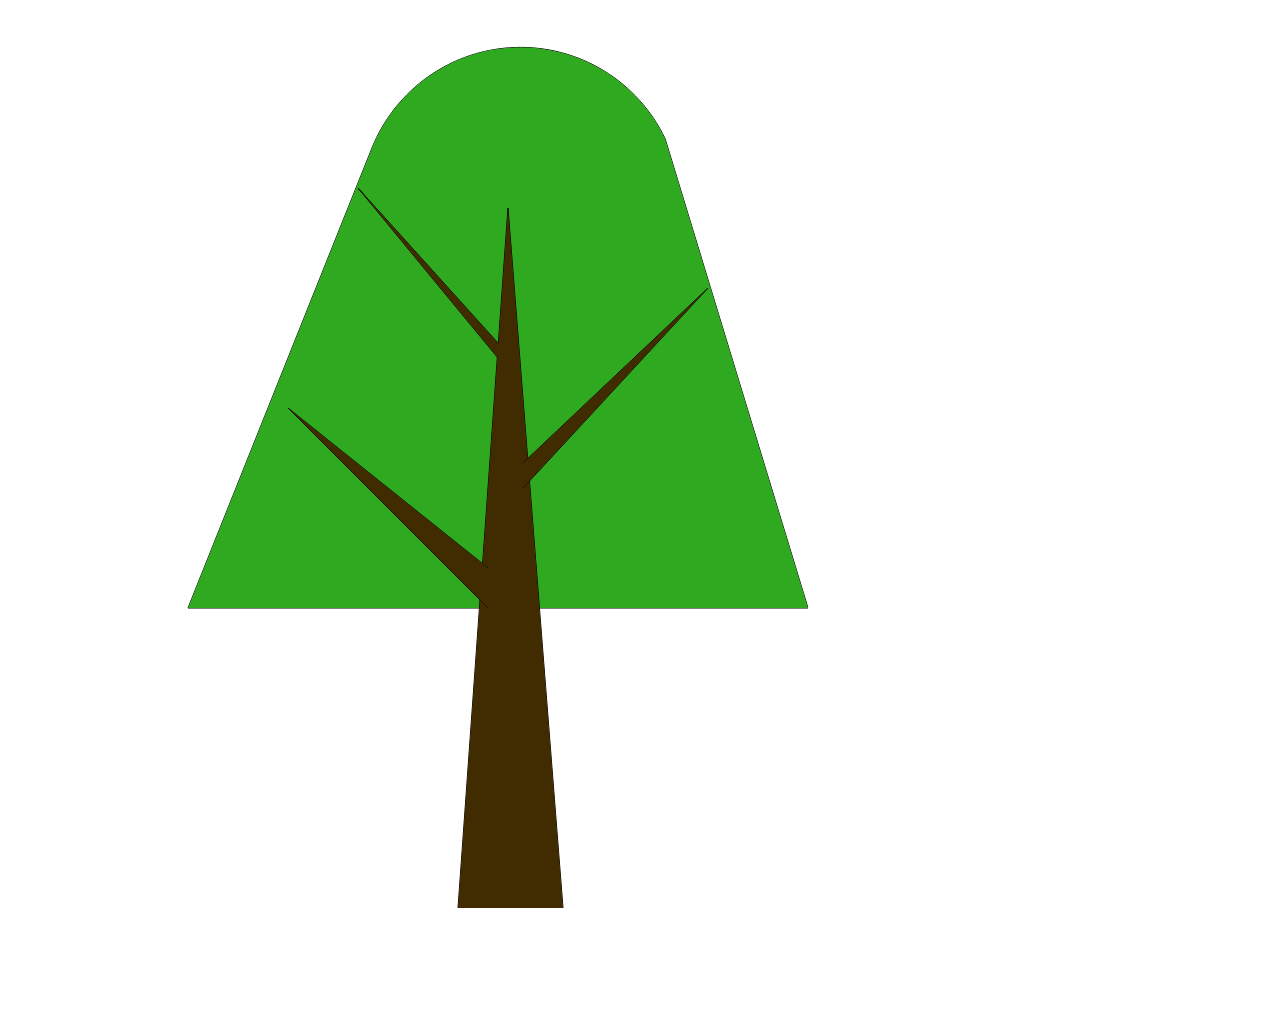
<file: 2/NoThreeJs.html>
<!DOCTYPE html>
<html lang="en">
	<head>
		<meta charset="UTF-8" />
		<meta http-equiv="X-UA-Compatible" content="IE=edge" />
		<meta name="viewport" content="width=device-width, initial-scale=1.0" />
		<title>Document</title>
	</head>
	<body>
		<canvas id="canvas" width="800" height="1000"
			>Этот элемент не поддерживается</canvas
		>
		<script>
			var canvas = document.getElementById("canvas");
			if (canvas.getContext) {
				var ctx = canvas.getContext("2d");
			}

			const stem = [
				[450, 900],
				[500, 200],
				[555, 900]
			];
			const branch = [
				[480, 600],
				[280, 400],
				[480, 560]
			]
			const branch2 = [
				[515, 480],
				[700, 280],
				[515, 455]
			]
			const branch3 = [
				[490, 350],
				[350, 180],
				[490, 335]
			]


			const drawCrown = () => {
				ctx.beginPath();
				ctx.fillStyle = '#2faa20'
				ctx.moveTo(180,600);
				ctx.arcTo(500,-200,880,600,160);
				ctx.lineTo(800,600);
				ctx.closePath()
				ctx.stroke();
				ctx.fill()
			}


			const reset = () => {
				ctx.stroke();
				ctx.fill();
			};


			const drawByPaths = (arr, color) => {
				ctx.fillStyle = color;
				ctx.beginPath();
				ctx.moveTo(...arr[0]);

				for (let i = 1; i < arr.length; i++) {
					ctx.lineTo(...arr[i]);
					if (arr.length - i === 1) {
						reset();
					}
				}
			}

			

			drawCrown()
			drawByPaths(stem, "#412c01");
			drawByPaths(branch, "#412c01");
			drawByPaths(branch2, "#412c01");
			drawByPaths(branch3, "#412c01");
		</script>
	</body>
</html>
</file>
<file: 3/css/main.css>
:root {
	--primary: #9ba1a6;
	--primary-rgb: 155, 161, 166;
	--primary-light: #f8f9fa;
	--dark: #000000;
	--border: #dadce0;
	--text-color-seconday: #3c4043;
	--text-color-button: #1a73e8;
	--background-gray: #f2f2f2;

	--size-seconday: 12px;
}

* {
	margin: 0;
	padding: 0;
	box-sizing: border-box;
}
body {
	width: 100vw;
	height: 100vh;
	font-size: 14px;
	font-family: Arial, Helvetica, sans-serif;
}

body,
main,
header,
footer div,
.hamburger,
.hamburger__menu,
.search__input,
.group__item {
	display: flex;
}
body,
main,
.group__item,
.hamburger__menu {
	flex-direction: column;
}
header {
	flex-direction: row-reverse;
}
main,
.hamburger,
.group__item {
	justify-content: center;
}
body,
footer div:last-child {
	justify-content: space-between;
}
main,
header,
footer div,
.hamburger,
.hamburger__menu,
.search__input,
.group__item {
	align-items: center;
}
a,
a:visited {
	color: var(--dark);
	text-decoration: none;
}
a:hover {
	text-decoration: underline;
}

/* 
*
*
*
Header 
*
*
*/

header {
	padding: 20px 25px;
}

header img {
	width: 32px;
	border-radius: 50%;
	object-fit: cover;
}
header a:last-child {
	margin-right: 15px;
}

.hamburger {
	margin: 0 16px;
	width: 40px;
	height: 40px;
	position: relative;
	border-radius: 50%;
}
.hamburger:hover {
	background-color: rgba(var(--primary-rgb), 0.2);
}
.hamburger__label:hover {
	cursor: pointer;
}
.hamburger__button {
	width: 24px;
	height: 24px;
	background: url("../img/hamburger.svg") no-repeat;
}

.hamburger__input,
.hamburger__menu {
	display: none;
}
.hamburger__input:checked + .hamburger__menu {
	display: block;
}

.hamburger__menu {
	position: absolute;
	width: 300px;
	height: 400px;
	top: 45px;
	right: -55px;
	background-color: #fff;
	border: 1px solid var(--border);
	border-radius: 10px;
	box-shadow: 0 0 10px rgba(var(--primary-rgb), 0.3);
	animation: rollOut 0.3s ease-in-out;
	overflow-y: scroll;
}
.group {
	display: grid;
	grid-template-columns: repeat(3, 96fr);
	margin: 10px 0;
}
.group:first-child {
	border-bottom: 1px solid var(--border);
}
.group__item {
	align-self: center;
	justify-self: center;
	width: 84px;
	height: 84px;
	border-radius: 5px;
}
.group__item:hover {
	background-color: rgba(var(--primary-rgb), 0.2);
}
.group__item span:first-child {
	width: 64px;
	height: 64px;
}
.group__item span:last-child {
	margin: 5px 0;
}

.group__icon1,
.group__icon2,
.group__icon3,
.group__icon4,
.group__icon5,
.group__icon6,
.group__icon7,
.group__icon8,
.group__icon9,
.group__icon10,
.group__icon11,
.group__icon12,
.group__icon13,
.group__icon14,
.group__icon15,
.group__icon16,
.group__icon17,
.group__icon18,
.group__icon19,
.group__icon20,
.group__icon21,
.group__icon22,
.group__icon23 {
	background: url(../img/spite.png) no-repeat;
}

.group__icon1 {
	background-position: 0 -2001px;
}
.group__icon2 {
	background-position: 0 -1863px;
}
.group__icon3 {
	background-position: 0 -897px;
}
.group__icon4 {
	background-position: 0 -1311;
}
.group__icon5 {
	background-position: 0 -2829px;
}
.group__icon6 {
	background-position: 0 -1035px;
}
.group__icon7 {
	background-position: 0 -2760px;
}
.group__icon8 {
	background-position: 0 -1518px;
}
.group__icon9 {
	background-position: 0 -69px;
}
.group__icon10 {
	background-position: 0 -1587px;
}
.group__icon11 {
	background-position: 0 -1173px;
}
.group__icon12 {
	background-position: 0 -1794px;
}
.group__icon13 {
	background-position: 0 -2691px;
}
.group__icon14 {
	background-position: 0 -690px;
}
.group__icon15 {
	background-position: 0 -2967px;
}
.group__icon16 {
	background-position: 0 -1932px;
}
.group__icon17 {
	background-position: 0 -2415px;
}
.group__icon18 {
	background-position: 0 -2553px;
}
.group__icon19 {
	background-position: 0 0;
}
.group__icon20 {
	background-position: 0 -621px;
}
.group__icon21 {
	background-position: 0 -483px;
}
.group__icon22 {
	background-position: 0 -207px;
}
.group__icon23 {
	background-position: 0 -345px;
}

.menu-button {
	width: 270px;
	margin: 20px 0 20px 10px;
	height: 60px;
	background-color: #fff;
	outline: none;
	border: 1px solid var(--border);
	color: var(--text-color-button);
	font-size: var(--size-seconday);
}
.menu-button:hover {
	cursor: pointer;
	background-color: rgba(var(--primary-rgb), 0.08);
}
/* 
*
*
	Main 
*
*
*/
main {
	margin-bottom: 250px;
}
.search__input {
	margin-top: 10px;
}

.search__input input {
	width: 570px;
	height: 42px;
	margin: 0 -35px;
	padding: 10px 40px;
	border: 1px solid var(--border);
	border-radius: 20px;
	outline: none;
}
.search__input input:hover {
	box-shadow: 0 2px 2px rgba(0, 0, 0, 0.1);
}
.search__input span {
	width: 20px;
	height: 20px;
	z-index: 1;
}
.search__input svg {
	fill: var(--primary);
}
.search__buttons {
	margin: 30px 0;
}
.search__buttons button {
	width: 134px;
	margin: 0 4px;
	padding: 11px 16px;
	/* remove jumping on hover below */
	border: 1px solid rgba(0, 0, 0, 0);
	color: var(--text-color-seconday);
	background-color: var(--primary-light);
	font-size: inherit;
}
.search__buttons button:hover {
	cursor: pointer;
	border: 1px solid var(--border);
	border-radius: 3px;
	box-shadow: 0 2px 2px rgba(0, 0, 0, 0.1);
}
.search__services {
	color: var(--text-color-seconday);
	font-size: var(--size-seconday);
}
.search__services a,
.search__services a:visited {
	color: var(--text-color-button);
}

/*
*
* Footer 
*
*
*/

footer {
	width: 100%;
	background-color: var(--background-gray);
}
footer > div {
	border-bottom: 1px solid var(--border);
	height: 40px;
	padding: 0 15px;
}
footer a,
footer a:visited,
footer span {
	margin: 0 15px;
	color: var(--primary);
}



/* 
anything else 
*/
::-webkit-scrollbar {
	width: 8px;
}
::-webkit-scrollbar-thumb {
	border-radius: 10px;
	background: rgba(var(--primary-rgb), 0.3);
}
@keyframes rollOut {
	0% {
		transform: translateY(-10px);
		height: 200px;
		opacity: 0.4;
	}
	100% {
		transform: translateY(0);
		height: 400px;
	}
}

@media screen and (max-width: 600px) {
	.footer__nav {
		display: flex;
		flex-direction: column;
		align-items: flex-start;
		height: 80px;
		padding: 0 15px;
		margin: 0;
	}
	.footer__nav div:last-child {
		height: 40px;
		border-top: 1px solid var(--border);
	}

	footer span,
	footer a {
		margin: 0 5px;
		padding: 0;
	}
	main > img {
		width: 380px;
	}
	.search__input input {
		width: 380px;
	}
}
@media screen and (max-width: 400px) {
	.search__input input {
		width: 200px;
	}
}
</file>
<file: 6/styles.css>
tr, th {
	padding: 8px;
	text-align: center;
}
tr {
	font-size: 20px;
}
th {
	font-size: 24px;
}

#app {
	margin: 40px auto 0;
	display: flex;
	flex-direction: column;
	align-items: center;
	width: 1024px;
}
.button-list {
	display: flex;
	justify-content: space-between;
	align-items: center;
	width: 90%;
	height: 80px;
	padding: 10px;
	background-color: rgba(0,0,0,.05);
	border-radius: 10px;
}
.button {
	width: 120px;
	height: 30px;
	background-color: #3282b8;
	color: #fff;
	border: none;
	border-radius: 4px;
	outline: none;
	transition: .4s ease-in;
	cursor: pointer;
}
.button_controls {
	margin: 0 10px;
}
.button:hover, .button:focus {
	box-shadow: 0 2px 4px rgba(0,0,0,0.3);
	background-color: #0f4c75;
	
}

.controls {
	margin-top: 10px;
	display: flex;
	justify-content: center;
	align-items: center;
	padding: 5px;
	width: 100%;
	height: auto;
}
.controls__current {
	width: 200px;
	font-size: 1.2rem;
}

.currencies {
	width: 60%;
}
</file>
<file: 8/styles.css>
body {
	font-family: 'Lucida Sans', 'Lucida Sans Regular', 'Lucida Grande', 'Lucida Sans Unicode', Geneva, Verdana, sans-serif;
	font-size: 16px;
	background-color: rgba(0,0,0,0.2);
}
form {
	width: 600px;
	margin: 5px auto;
	display: flex;
	flex-direction: column;
	align-items: flex-start;
}
header,h2 {
	text-align: center;
}
.header__input {
	width: 200px;
	height: 30px;
	margin-bottom: 8px;
	border-radius: 4px;
	border:none;
}

.list {
	width: 600px;
	margin: 0 auto;
	list-style-type: none;
}
.list__item {
	background-color: white;
	width: 100%;
	padding: 10px;
	margin-bottom: 10px;
	border-radius: 3px;
	display: flex;
	flex-direction: column;
	justify-content: flex-start;
}
.list__user {
	font-size: 1.5rem;
	font-weight: 600;
}
.list__title {
	width: 100%;
}
.list__nothing {
	font-size: 1.5rem;
	background-color: black;
	color: white;
	width: 50%;
	padding: 20px;
	border-radius: 5px;
}
</file>
<file: 8/spinner.css>
/* loaded from internet */
.spinner {
	display: none;
	margin: 30px auto;
	width: 40px;
	height: 40px;
	position: relative;
}
.spinner--active {
	display: block;
}

.cube1,
.cube2 {
	background-color: white;
	width: 20px;
	height: 20px;
	position: absolute;
	top: 0;
	left: 0;

	-webkit-animation: sk-cubemove 1.8s infinite ease-in-out;
	animation: sk-cubemove 1.8s infinite ease-in-out;
}

.cube2 {
	-webkit-animation-delay: -0.9s;
	animation-delay: -0.9s;
}

@-webkit-keyframes sk-cubemove {
	25% {
		-webkit-transform: translateX(42px) rotate(-90deg) scale(0.5);
	}
	50% {
		-webkit-transform: translateX(42px) translateY(42px) rotate(-180deg);
	}
	75% {
		-webkit-transform: translateX(0px) translateY(42px) rotate(-270deg) scale(0.5);
	}
	100% {
		-webkit-transform: rotate(-360deg);
	}
}

@keyframes sk-cubemove {
	25% {
		transform: translateX(42px) rotate(-90deg) scale(0.5);
		-webkit-transform: translateX(42px) rotate(-90deg) scale(0.5);
	}
	50% {
		transform: translateX(42px) translateY(42px) rotate(-179deg);
		-webkit-transform: translateX(42px) translateY(42px) rotate(-179deg);
	}
	50.1% {
		transform: translateX(42px) translateY(42px) rotate(-180deg);
		-webkit-transform: translateX(42px) translateY(42px) rotate(-180deg);
	}
	75% {
		transform: translateX(0px) translateY(42px) rotate(-270deg) scale(0.5);
		-webkit-transform: translateX(0px) translateY(42px) rotate(-270deg) scale(0.5);
	}
	100% {
		transform: rotate(-360deg);
		-webkit-transform: rotate(-360deg);
	}
}
</file>
